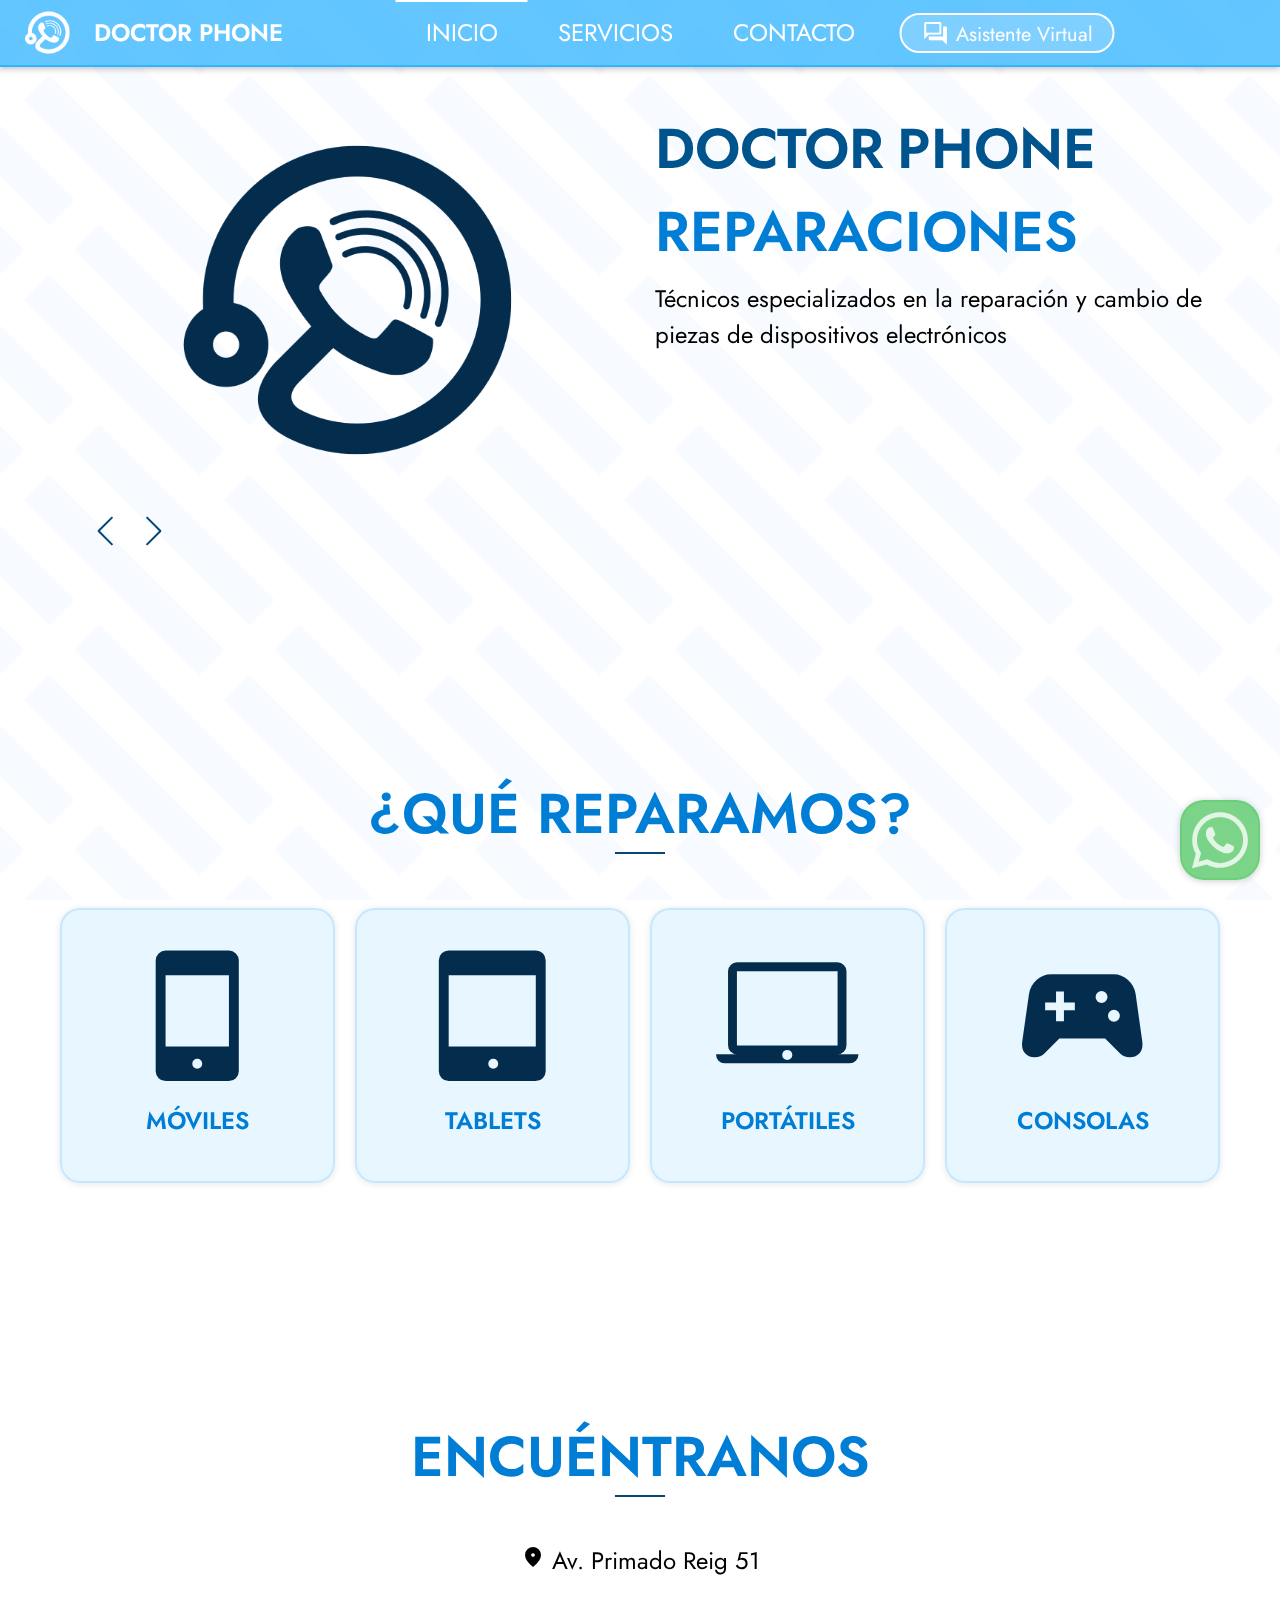
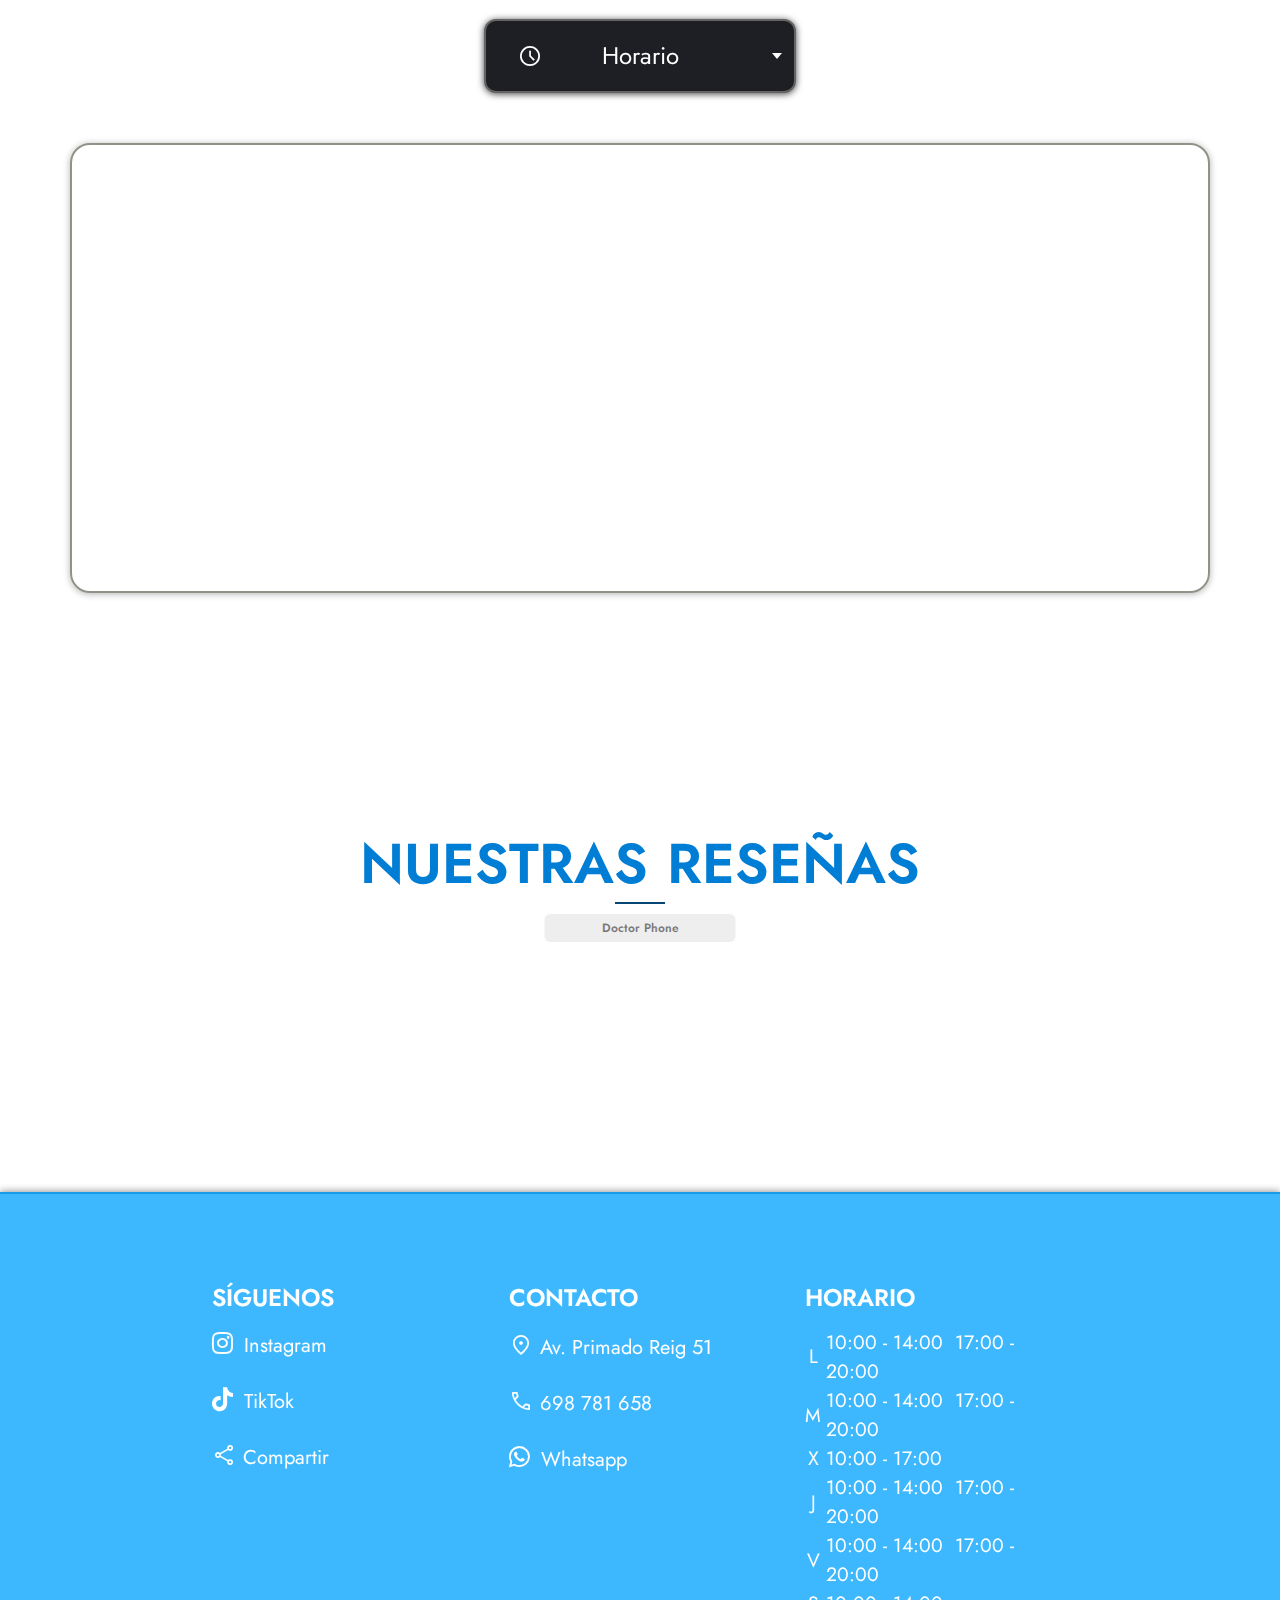
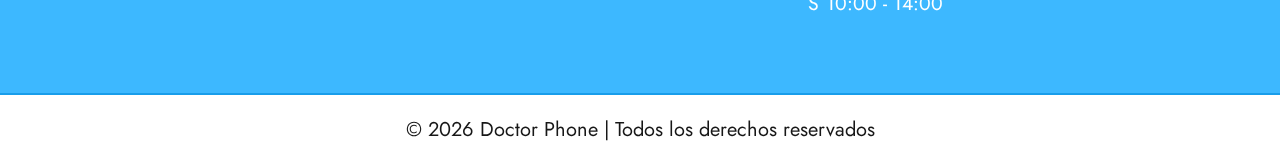
<file: index.html>
<!DOCTYPE html>
<html>
<!-- HEAD -->
<head>
  <!-- Basic -->
  <meta charset="utf-8" />
  <meta http-equiv="X-UA-Compatible" content="IE=edge" />
  <!-- Mobile Metas -->
  <meta name="viewport" content="width=device-width, initial-scale=1, shrink-to-fit=no" />
  <!-- Site Metas -->
  <link rel="canonical" href="https://doctorphonevlc.es/">
  <meta name="description" content="Técnicos especializados en la reparación y cambio de piezas de teléfonos móviles, tablets, portátiles y consolas." />
  <meta name="keywords" content="doctor phone, reparar móvil Valencia, reparación móvil Valencia, reparación móviles Valencia, reparaciones móviles Valencia, móvil Valencia reparar, tienda reparar móvil Valencia, tienda reparaciones móviles Valencia, local reparar móviles Valencia, local reparaciones móviles Valencia" />
  <meta name="robots" content="max-image-preview:large">
  <meta name="robots" content="index, follow">
  <meta name="googlebot" content="index, follow">
  <meta name="theme-color" content="#11a9ff">
  <meta name="language" content="es">
  <link rel="manifest" href="/manifest.webmanifest">
  <meta name="DC.title" content="Doctor Phone Reparaciones" />
  <meta name="geo.region" content="ES-VC" />
  <meta name="geo.placename" content="Valencia" />
  <meta name="geo.position" content="39.48929719954106;-0.3698912326700689" />
  <meta name="ICBM" content="39.48929719954106, -0.3698912326700689" />
  <meta name="twitter:card" content="summary_large_image">
  <meta name="twitter:title" content="Doctor Phone - Reparación de móviles y dispositivos electrónicos en Valencia">
  <meta name="twitter:description" content="Técnicos especializados en la reparación y cambio de piezas de teléfonos móviles, tablets, portátiles y consolas.">
  <meta name="twitter:image" content="https://doctorphonevlc.es/images/DPhoneLogo-Page.png">
  <meta property="og:image" content="https://doctorphonevlc.es/images/DPhoneLogo-Page.png">
  <meta property="og:title" content="Doctor Phone - Reparación de móviles y dispositivos electrónicos en Valencia">
  <meta property="og:description" content="Técnicos especializados en la reparación y cambio de piezas de teléfonos móviles, tablets, portátiles y consolas.">
  <meta property="og:url" content="https://doctorphonevlc.es/">
  <meta property="og:site_name" content="Doctor Phone">
  <meta property="og:type" content="website">
  <meta property="og:locale" content="es_ES">
  <!-- PAGE TITLE -->
  <title>Doctor Phone - Reparación de móviles y dispositivos electrónicos en Valencia</title>
  <!-- slider stylesheet -->
  <link rel="stylesheet" type="text/css"
    href="https://cdnjs.cloudflare.com/ajax/libs/OwlCarousel2/2.1.3/assets/owl.carousel.min.css" />
  <!-- bootstrap core css -->
  <link rel="stylesheet" type="text/css" href="css/bootstrap.css" />
  <!-- fonts style -->
  <link href="https://fonts.googleapis.com/css?family=Poppins:400,700|Roboto:400,700&display=swap" rel="stylesheet">
  <!-- Custom styles for this template -->
  <link href="css/style.css" rel="stylesheet" />
  <!-- responsive style -->
  <link href="css/responsive.css" rel="stylesheet" />
  <link rel="icon" href="images/DPhoneLogo-Page.png" type="image/png">
  <link rel="preconnect" href="https://fonts.googleapis.com">
  <link rel="preconnect" href="https://fonts.gstatic.com" crossorigin>
  <link href="https://fonts.googleapis.com/css2?family=Jost:ital,wght@0,100..900;1,100..900&display=swap"
    rel="stylesheet">
  <link rel="stylesheet"
    href="https://fonts.googleapis.com/css2?family=Material+Symbols+Outlined:opsz,wght,FILL,GRAD@20..48,100..700,0..1,-50..200" />
  <link rel="stylesheet" href="https://cdnjs.cloudflare.com/ajax/libs/font-awesome/6.5.2/css/all.min.css">
</head>
<!-- END HEAD -->
<body>
  <!-- whatsapp floating button -->
  <a href="https://api.whatsapp.com/send/?phone=34698781658&text&type=phone_number&app_absent=0" target="_blank"
    class="whatsapp-button">
    <i class="lock fa-brands fa-whatsapp"></i>
  </a>
  <!-- end whatsapp floating button -->
  <!-- header section -->
  <div class="hero_area">
    <header class="header_section" id="header">
      <div class="container-fluid">
        <nav class="navbar navbar-expand-lg custom_nav-container ">
          <a class="navbar-brand" href="/">
            <img src="images/DPhone64Logo.png" class="header-img-margin">
            <span>
              DOCTOR PHONE
            </span>
          </a>
          <button class="navbar-toggler ml-auto" type="button" data-toggle="collapse"
            data-target="#navbarSupportedContent" aria-controls="navbarSupportedContent" aria-expanded="false"
            aria-label="Toggle navigation" onclick="toggleCheckbox(); toggleIcon(); toggleCover()">
            <span class="navbar-toggler-icon">
              <input id="togglenav" class="menu-trigger hidden" type="checkbox">
              <label class="burger-wrapper" for="togglenav">
                <div class="hamburger"></div>
              </label>
            </span>
          </button>
          <div id="buttonCover" class="cover-Button"></div>
          <div class="collapse navbar-collapse" id="navbarSupportedContent">
            <div class="d-flex mx-auto flex-column flex-lg-row align-items-center">
              <ul class="navbar-nav">
                <li class="nav-item hover-menu active">
                  <a class="nav-link menu-link mini-logo" href="https://guillermo-mora.github.io/doctorphonevlc.github.io/"><span class="mini-w-no-fill material-symbols-outlined">home</span>INICIO<span class="sr-only">(current)</span></a>
                </li>
                <li class="nav-item hover-menu">
                  <a class="nav-link menu-link mini-logo" href="Servicios/"><span class="mini-w-no-fill material-symbols-outlined">manage_accounts</span>SERVICIOS</a>
                </li>
                <li class="nav-item hover-menu">
                  <a class="nav-link menu-link mini-logo" href="Contacto/"><span class="mini-w-no-fill material-symbols-outlined">call</span>CONTACTO</a>
                </li>
                <li class="nav-item hover-menu hidden-ai-small">
                  <a class="nav-link menu-link" href="Asistente-Virtual/">
                  <div class="header-search-small">
                    <span class="mini-w-no-fill material-symbols-outlined" style="text-align: left;">forum</span>
                    <span class="aibutton-text"> Asistente Virtual</span>
                  </div>
                  </a>
                </li>
              </ul>
              <ul class="navbar-nav hidden-res width-adjust" style="margin-left: 367px;">
                <a href="Asistente-Virtual/">
                  <li class="header-search">
                  <span class="search-header material-symbols-outlined">forum</span>
                  <span class="aibutton-text"> Asistente Virtual</span>
                </li>
                </a> 
            </ul>
            </div>
          </div>
        </nav>
      </div>
    </header>
  </div>
  <!-- end header section -->
  <!-- slider section -->
  <section class=" slider_section position-relative">
    <div id="carouselExampleControls" class="carousel slide" data-ride="carousel">
      <div class="carousel-inner">
        <div class="carousel-item active">
          <div class="slider_item-box layout_padding2">
            <div class="container">
              <div class="row">
                <div class="col-md-6">
                  <div class="img-box">
                    <div>
                      <img src="images/DPhoneLogo-Slider.png"/>
                    </div>
                  </div>
                </div>
                <div class="col-md-6 bottom-space">
                  <div class="detail-box">
                    <div>
                      <h1>
                        <p>
                          <titulo class="doctor">DOCTOR<titulo/><titulo class="titulo1">PHONE</titulo>
                        </p>
                        <span>
                          <p class="phone1">REPARACIONES</p>
                        </span>
                      </h1>
                      <p>
                        Técnicos especializados en la reparación y 
                        cambio de piezas de dispositivos electrónicos
                      </p>
                    </div>
                  </div>
                </div>
              </div>
            </div>
          </div>
        </div>
        <div class="carousel-item ">
          <div class="slider_item-box layout_padding2">
            <div class="container">
              <div class="row">
                <div class="col-md-6">
                  <div class="img-box">
                    <div>
                      <img src="images/fastclock.png"/>
                    </div>
                  </div>
                </div>
                <div class="col-md-6 bottom-space">
                  <div class="detail-box">
                    <div>
                      <h1>
                        <p class="doctor">REPARACIÓN</p>
                        <span>
                          <p class="phone1">EXPRÉS</p>
                        </span>
                      </h1>
                      <p>
                        Deja tu dispositivo dañado y llévatelo reparado el mismo día
                      </p>
                    </div>
                  </div>
                </div>
              </div>
            </div>
          </div>
        </div>
        <div class="carousel-item ">
          <div class="slider_item-box layout_padding2">
            <div class="container">
              <div class="row">
                <div class="col-md-6">
                  <div class="img-box">
                    <div>
                      <img src="images/oinc.png"/>
                    </div>
                  </div>
                </div>
                <div class="col-md-6 bottom-space">
                  <div class="detail-box">
                    <div>
                      <h1>
                        <p class="doctor">VALORACIÓN</p>
                        <span>
                          <p class="phone1">PRESUPUESTO</p>
                        </span>
                      </h1>
                      <p>
                        Trae tu dispositivo y nosotros te aconsejaremos gratis
                      </p>
                    </div>
                  </div>
                </div>
              </div>
            </div>
          </div>
        </div>
        <div class="carousel-item ">
          <div class="slider_item-box layout_padding2">
            <div class="container">
              <div class="row">
                <div class="col-md-6">
                  <div class="img-box">
                    <div>
                      <img src="images/guarantee.png"/>
                    </div>
                  </div>
                </div>
                <div class="col-md-6 bottom-space">
                  <div class="detail-box">
                    <div>
                      <h1>
                        <p class="doctor">GARANTÍA</p>
                        <span>
                          <p class="phone1">ASEGURADA</p>
                        </span>
                      </h1>
                      <p>
                        Cubrimos todas tus necesidades técnicas con total seguridad y garantía
                      </p>
                    </div>
                  </div>
                </div>
              </div>
            </div>
          </div>
        </div>
      </div>
    </div>
    <div class="container">
      <div class="slider_nav-box">
        <div class="custom_carousel-control">
          <a class="carousel-control-prev arrow-left margin-arrow" href="#carouselExampleControls" role="button"
            data-slide="prev" onclick="handleArrowClick()">
            <div class="arrow-left">
              <div class="arrow-top-left"></div>
              <div class="arrow-bottom-left"></div>
            </div>
          </a>
          <a class="carousel-control-next arrow-right" href="#carouselExampleControls" role="button" data-slide="next"
            onclick="handleArrowClick()">
            <span>
              <div class="arrow-right">
                <div class="arrow-top-right"></div>
                <div class="arrow-bottom-right"></div>
              </div>
            </span>
          </a>
        </div>
      </div>
      <div class="blocker"></div>
    </div>
  </section>
  <!-- end slider section -->
  <!-- we repair section -->
  <section class="work_section layout_padding background-color-none pad-bot pad-top2">
    <div class="container">
        <div class="custom_heading-container">
            <h3>¿Qué reparamos?</h3>
        </div>
    </div>
    <div class="work_container pad-top3">
        <a class="box b-1" href="Servicios/#b">
            <div class="img-box">
                <div class="fill material-symbols-outlined">phone_iphone</div>
            </div>
            <div class="name">
                <h6 class="h6-title">MÓVILES</h6>
            </div>
          </a>
        <a class="box b-2" href="Servicios/#b">
            <div class="img-box">
                <div class="fill material-symbols-outlined">tablet_mac</div>
            </div>
            <div class="name">
                <h6 class="h6-title">TABLETS</h6>
            </div>
          </a>
        <a class="box b-3" href="Servicios/#b">
            <div class="img-box">
                <div class="no-fill material-symbols-outlined">laptop_mac</div>
            </div>
            <div class="name">
                <h6 class="h6-title">PORTÁTILES</h6>
            </div>
          </a>
        <a class="box b-4" href="Servicios/#b">
            <div class="img-box">
                <div class="fill material-symbols-outlined">sports_esports</div>
            </div>
            <div class="name">
                <h6 class="h6-title">CONSOLAS</h6>
            </div>
          </a>
    </div>
</section>
  <!-- end we repair section -->
  <!-- location section -->
  <section class="work_section layout_padding pad-top pad-bot2">
    <div class="container">
      <div class="custom_heading-container">
        <h3>
          ENCUÉNTRANOS
        </h3>
      </div>
      <p class="layout_padding2-top center-text">
        <a href="https://maps.app.goo.gl/qUifKeShkVtH7FQs5" target="_blank">
          <span class="location_maps">
            <span class="mini-b material-symbols-outlined">location_on</span>
            <span>Av. Primado Reig 51</span>
          </span>
        </a>
      </p>
      <div class="dropdown" id="textoHorario">
        <input type="checkbox" id="dropdown" />
        <label for="dropdown" class="dropdown-btn">
          <span class="mini-b-no-fill material-symbols-outlined">schedule</span>
          <div class="centered">
            <span>Horario</span>
          </div>
          <span class="arrow"></span>
        </label>
        <ul class="dropdown-content table-style" role="menu">
          <li>
            <table class="center-table-time">
              <tr>
                <td class="day-cell">L</td>
                <td>10:00 - 14:00 ‎ 17:00 - 20:00</td>
              </tr>
              <tr>
                <td class="day-cell">M</td>
                <td>10:00 - 14:00 ‎ 17:00 - 20:00</td>
              </tr>
              <tr>
                <td class="day-cell">X</td>
                <td>10:00 - 17:00</td>
              </tr>
              <tr>
                <td class="day-cell">J</td>
                <td>10:00 - 14:00 ‎ 17:00 - 20:00</td>
              </tr>
              <tr>
                <td class="day-cell">V</td>
                <td>10:00 - 14:00 ‎ 17:00 - 20:00</td>
              </tr>
              <tr>
                <td class="day-cell">S</td>
                <td>10:00 - 14:00</td>
              </tr>
            </table>
          </li>
        </ul>
      </div>
      <div class="img-box layout_padding2 map-spacing">
        <iframe width="100%" height="450" class="maps-box" loading="lazy" allowfullscreen
          referrerpolicy="no-referrer-when-downgrade"
          src="https://www.google.com/maps/embed/v1/place?key=AIzaSyC-FkKa_XAzjv4oGrQcYSLo9vqsLF29V9s&q=Doctor+Phone:+Reparacion+express+de+telefonos+moviles+Avenida+Primado+Reig+51,Valencia+Spain">
      </div>
      </iframe>
  </section>
  <!-- end location section -->
  <!-- reviews section -->
  <section class="client_section layout_padding-bottom pad-top4">
    <div class="container">
      <div class="custom_heading-container">
        <h3>
          NUESTRAS<span class="spacing2"></span>RESEÑAS
        </h3>
      </div>
      <div class="layout_padding2-top">
        <div class="detail-box">
          <script src="https://static.elfsight.com/platform/platform.js" data-use-service-core defer></script>
          <div id="elfsight-container" data-elfsight-app-lazy></div>
          <div class="doc-button">
            <a href="https://maps.app.goo.gl/3iZ6GpqAkvQFQ97K6" target="_blank">
              Doctor Phone
            </a>
          </div>
  </section>
  <!-- end reviews section -->
  <!-- footer section -->
  <section class="info_section layout_padding">
    <div class="container">
      <div class="row-footer">
        <div class="less-margin col-md-3 foo-lef-mar">
          <div class="info-nav">
            <div class="info-logo">
              <h2 class="footerdcphone">
                SÍGUENOS
              </h2>
              <div class="call">
                <a href="https://www.instagram.com/doctorphonevlc/" target="_blank">
                  <span class="footer_animation">
                    <i class="fa-brands fa-instagram"></i>
                    <span class="small-text" style="margin-left: 4px;">Instagram</span>
                  </span>
                </a>
              </div>
              <div class="call" style="margin-top: 20px;">
                <a href="https://www.tiktok.com/@doctorphonevlc" target="_blank">
                  <span class="footer_animation">
                    <i class="fa-brands fa-tiktok"></i>
                    <span class="small-text" style="margin-left: 4px;">TikTok</span>
                  </span>
                </a>
              </div>
              <div class="call foo-mar-bot" style="margin-top: 20px;">
                <a href="#" onclick="sharePage(event)">
                  <span class="footer_animation">
                    <span class="mini-w-no-fill-mail material-symbols-outlined">share</span>
                    <span class="small-text">Compartir</span>
                  </span>
                </a>
              </div>
            </div>
          </div>
        </div>
        <div class="col-md-3">
          <div class="info-contact">
            <h4>
              Contacto
            </h4>
            <div class="location">
              <a href="https://maps.app.goo.gl/qUifKeShkVtH7FQs5" target="_blank">
                <span class="footer_animation">
                  <span class="mini-w-no-fill material-symbols-outlined">location_on</span>
                  <span class="small-text">Av. Primado <br class="left-space"><span class="left-space">Reig
                      51</span></span>
                </span>
              </a>
            </div>
            <div class="call">
              <a href="tel:+34698781658">
                <span class="footer_animation">
                  <span class="mini-w-no-fill material-symbols-outlined">call</span>
                  <span class="small-text">698 781 658</span>
                </span>
              </a>
            </div>
            <div class="call">
              <a href="https://api.whatsapp.com/send/?phone=34698781658&text&type=phone_number&app_absent=0"
                target="_blank">
                <span class="footer_animation">
                  <i class="fa-brands fa-whatsapp"></i>
                  <span class="small-text" style="margin-left: 4px;">Whatsapp</span>
                </span>
              </a>
            </div>
          </div>
        </div>
        <div class="col-md-3 foo-rig-mar">
          <div class="discover">
            <h4>
              Horario
            </h4>
            <div class="table-style">
              <table class="center-table-time-footer">
                <tr>
                  <td class="day-cell">L</td>
                  <td>10:00 - 14:00 ‎ <br><span class="line-sep">17:00 - 20:00</span></td>
                </tr>
                <tr>
                  <td class="day-cell">M</td>
                  <td>10:00 - 14:00 ‎ <br><span class="line-sep">17:00 - 20:00</span></td>
                </tr>
                <tr>
                  <td class="day-cell">X</td>
                  <td><span class="line-sep">10:00 - 17:00</span></td>
                </tr>
                <tr>
                  <td class="day-cell">J</td>
                  <td>10:00 - 14:00 ‎ <br><span class="line-sep">17:00 - 20:00</span></td>
                </tr>
                <tr>
                  <td class="day-cell">V</td>
                  <td><span class="line-sep">10:00 - 14:00 ‎ <br>17:00 - 20:00</span></td>
                </tr>
                <tr>
                  <td class="day-cell">S</td>
                  <td>10:00 - 14:00</td>
                </tr>
              </table>
            </div>
          </div>
        </div>
      </div>
    </div>
    </div>
  </section>
  <!-- end footer section -->
  <!-- Copyright section -->
  <section class="container-fluid footer_section">
    <p id="copyright" class="font-footer">
      © <span id="currentYear"></span> Doctor Phone | Todos los derechos reservados
    </p>
  </section>
  <!-- end Copyright section -->
  <!-- js section -->
  <script type="text/javascript" src="js/jquery-3.4.1.min.js"></script>
  <script type="text/javascript" src="js/header.js" async></script>
  <script type="text/javascript" src="js/bootstrap.js"></script>
  <script>
    // Función para obtener la fecha de inicio (31 de mayo de 2024)
    function getStartDate() {
        // Crear la fecha fija para el 31 de mayo de 2024
        return new Date('2024-05-31');
    }
    // Función para obtener la clase correspondiente
    function getElfSightClass() {
        // Array de clases disponibles
        var elfSightClasses = [
            "elfsight-app-19f503d6-1735-4f0a-b415-8bc0917d2b5b",
            "elfsight-app-7221fa7e-3e3c-4f55-b6d1-2e4174d623f5",
            "elfsight-app-41a9ddf9-3f73-4081-91df-486de8a10212",
            "elfsight-app-bc2b3885-2931-4ead-be8e-b412a83a8c19"
        ];
        // Obtener la fecha de inicio
        var startDate = getStartDate();
        // Obtener la fecha actual
        var currentDate = new Date();
        // Calcular los días transcurridos desde la fecha de inicio
        var elapsedTime = Math.floor((currentDate - startDate) / (1000 * 60 * 60 * 24));
        // Calcular el índice de clase basado en los días transcurridos
        var index = Math.floor(elapsedTime / 7) % elfSightClasses.length;
        // Retornar la clase correspondiente
        return elfSightClasses[index];
    }
    // Función para actualizar el contenido del elemento ElfSight
    function updateElfSightContent() {
        // Obtener el elemento ElfSight
        var elfSightElement = document.getElementById('elfsight-container');
        // Obtener la clase correspondiente
        var elfSightClass = getElfSightClass();
        // Actualizar la clase del elemento ElfSight
        elfSightElement.className = elfSightClass;
    }
    // Llamar a la función para actualizar el contenido al cargar la página
    updateElfSightContent();
  </script>
  <!-- end js section -->
</body>

</html>
</file>
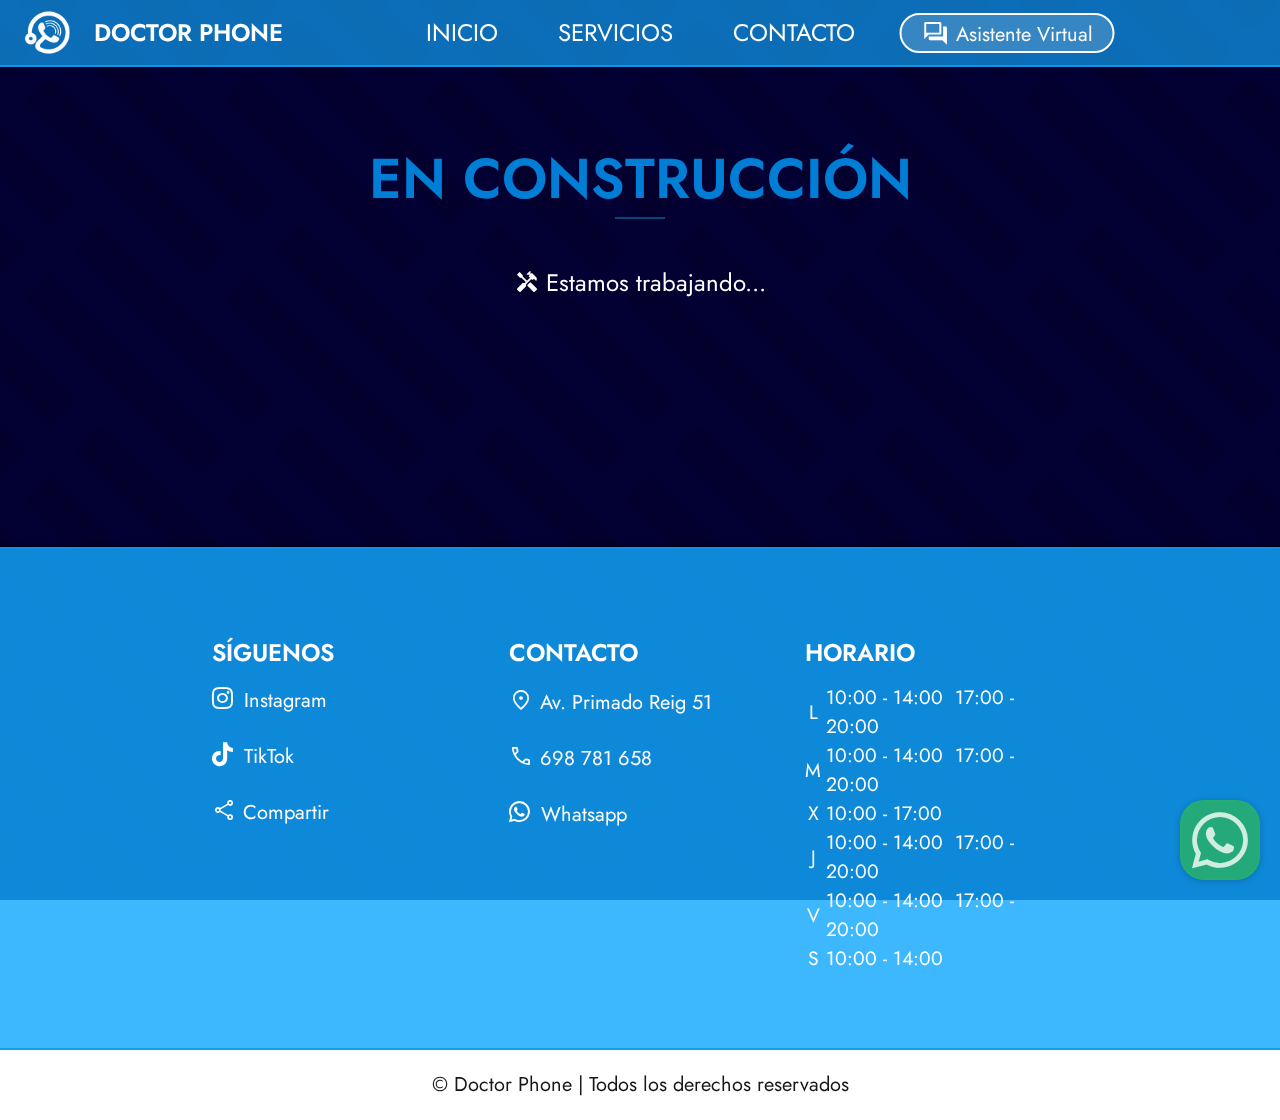
<file: Asistente-Virtual/index.html>
<!DOCTYPE html>
<html>
<!-- HEAD -->
<head>
  <!-- Basic -->
  <meta charset="utf-8" />
  <meta http-equiv="X-UA-Compatible" content="IE=edge" />
  <!-- Mobile Metas -->
  <meta name="viewport" content="width=device-width, initial-scale=1, shrink-to-fit=no" />
  <!-- Site Metas -->
  <link rel="canonical" href="https://doctorphonevlc.es/Asistente-Virtual/">
  <meta name="description" content="Chatea con nuestro asistente virtual para resolver todas tus dudas" />
  <meta name="keywords" content="doctor phone, reparar móvil Valencia, reparación móvil Valencia, reparación móviles Valencia, reparaciones móviles Valencia, móvil Valencia reparar, tienda reparar móvil Valencia, tienda reparaciones móviles Valencia, local reparar móviles Valencia, local reparaciones móviles Valencia" />
  <meta name="robots" content="max-image-preview:large">
  <meta name="robots" content="index, follow">
  <meta name="googlebot" content="index, follow">
  <meta name="theme-color" content="#11a9ff">
  <meta name="language" content="es">
  <link rel="manifest" href="../manifest.webmanifest">
  <meta name="DC.title" content="Doctor Phone Reparaciones" />
  <meta name="geo.region" content="ES-VC" />
  <meta name="geo.placename" content="Valencia" />
  <meta name="geo.position" content="39.48929719954106;-0.3698912326700689" />
  <meta name="ICBM" content="39.48929719954106, -0.3698912326700689" />
  <meta name="twitter:card" content="summary_large_image">
  <meta name="twitter:title" content="Doctor Phone - Reparación de móviles y dispositivos electrónicos en Valencia">
  <meta name="twitter:description" content="Técnicos especializados en la reparación y cambio de piezas de teléfonos móviles, tablets, portátiles y consolas.">
  <meta name="twitter:image" content="https://doctorphonevlc.es/images/DPhoneLogo-Page.png">
  <meta property="og:image" content="https://doctorphonevlc.es/images/DPhoneLogo-Page.png">
  <meta property="og:title" content="Doctor Phone - Reparación de móviles y dispositivos electrónicos en Valencia">
  <meta property="og:description" content="Técnicos especializados en la reparación y cambio de piezas de teléfonos móviles, tablets, portátiles y consolas.">
  <meta property="og:url" content="https://doctorphonevlc.es/">
  <meta property="og:site_name" content="Doctor Phone">
  <meta property="og:type" content="website">
  <meta property="og:locale" content="es_ES">
  <!-- PAGE TITLE -->
  <title>Doctor Phone Asistente Virtual - Resuelve tus dudas</title>
  <!-- slider stylesheet -->
  <link rel="stylesheet" type="text/css"
    href="https://cdnjs.cloudflare.com/ajax/libs/OwlCarousel2/2.1.3/assets/owl.carousel.min.css" />
  <!-- bootstrap core css -->
  <link rel="stylesheet" type="text/css" href="../css/bootstrap.css" />
  <!-- fonts style -->
  <link href="https://fonts.googleapis.com/css?family=Poppins:400,700|Roboto:400,700&display=swap" rel="stylesheet">
  <!-- Custom styles for this template -->
  <link href="../css/style.css" rel="stylesheet" />
  <!-- responsive style -->
  <link href="../css/responsive.css" rel="stylesheet" />
  <link rel="icon" href="../images/DPhoneLogo-Page.png" type="image/png">
  <link rel="preconnect" href="https://fonts.googleapis.com">
  <link rel="preconnect" href="https://fonts.gstatic.com" crossorigin>
  <link href="https://fonts.googleapis.com/css2?family=Jost:ital,wght@0,100..900;1,100..900&display=swap"
    rel="stylesheet">
  <link rel="stylesheet"
    href="https://fonts.googleapis.com/css2?family=Material+Symbols+Outlined:opsz,wght,FILL,GRAD@20..48,100..700,0..1,-50..200" />
    <link rel="stylesheet" href="https://cdnjs.cloudflare.com/ajax/libs/font-awesome/6.5.2/css/all.min.css">
</head>
<!-- END HEAD -->
<body class="black-bg-body">
  <!-- whatsapp floating button -->
  <a href="https://api.whatsapp.com/send/?phone=34698781658&text&type=phone_number&app_absent=0" target="_blank"
    class="whatsapp-button">
    <i class="lock fa-brands fa-whatsapp"></i>
  </a>
  <!-- end whatsapp floating button -->
  <!-- header section -->
  <div class="hero_area">
    <header class="header_section" id="header">
      <div class="container-fluid">
        <nav class="navbar navbar-expand-lg custom_nav-container ">
          <a class="navbar-brand" href="../">
            <img src="../images/DPhone64Logo.png" class="header-img-margin">
            <span>
              DOCTOR PHONE
            </span>
          </a>
          <button class="navbar-toggler ml-auto" type="button" data-toggle="collapse"
            data-target="#navbarSupportedContent" aria-controls="navbarSupportedContent" aria-expanded="false"
            aria-label="Toggle navigation" onclick="toggleCheckbox(); toggleIcon(); toggleCover()">
            <span class="navbar-toggler-icon">
              <input id="togglenav" class="menu-trigger hidden" type="checkbox">
              <label class="burger-wrapper" for="togglenav">
                <div class="hamburger"></div>
              </label>
            </span>
          </button>
          <div id="buttonCover" class="cover-Button"></div>
          <div class="collapse navbar-collapse" id="navbarSupportedContent">
            <div class="d-flex mx-auto flex-column flex-lg-row align-items-center">
              <ul class="navbar-nav">
                <li class="nav-item hover-menu">
                  <a class="nav-link menu-link mini-logo" href="../"><span class="mini-w-no-fill material-symbols-outlined">home</span>INICIO<span class="sr-only">(current)</span></a>
                </li>
                <li class="nav-item hover-menu">
                  <a class="nav-link menu-link mini-logo" href="../Servicios/"><span class="mini-w-no-fill material-symbols-outlined">manage_accounts</span>SERVICIOS</a>
                </li>
                <li class="nav-item hover-menu">
                  <a class="nav-link menu-link mini-logo" href="../Contacto/"><span class="mini-w-no-fill material-symbols-outlined">call</span>CONTACTO</a>
                </li>
                <li class=" nav-item2 nav-item hover-menu hidden-ai-small active">
                  <a class="nav-link menu-link" href="../Asistente-Virtual/">
                  <div class="header-search-small">
                    <span class="mini-w-no-fill material-symbols-outlined" style="text-align: left;">forum</span>
                    <span class="aibutton-text"> Asistente Virtual</span>
                  </div>
                  </a>
                </li>
              </ul>
              <ul class="navbar-nav hidden-res width-adjust" style="margin-left: 367px;">
                <a href="../Asistente-Virtual/">
                  <li class="header-search">
                  <span class="search-header material-symbols-outlined">forum</span>
                  <span class="aibutton-text"> Asistente Virtual</span>
                </li>
                </a> 
            </ul>
            </div>
          </div>
        </nav>
      </div>
    </header>
  </div>
  <!-- end header section -->
  <!-- chat section -->
  <section class="work_section layout_padding pad-bot12 pad-bot-complete2">
    <div class="container">
      <div class="custom_heading-container">
        <h3>
          EN CONSTRUCCIÓN
        </h3>
      </div>
      <p class="layout_padding2-top center-text">
          <span class="error-text">
            <span class="mini-b-bottom material-symbols-outlined" style="color: white;">handyman</span>
            <span style="color: white;">Estamos trabajando...</span>
          </span>
      </p>
  </section>
  <!-- end chat section -->
  <!-- footer section -->
  <section class="info_section layout_padding">
    <div class="container">
      <div class="row-footer">
        <div class="less-margin col-md-3 foo-lef-mar">
          <div class="info-nav">
            <div class="info-logo">
              <h2 class="footerdcphone">
                SÍGUENOS
              </h2>
              <div class="call">
                <a href="https://www.instagram.com/doctorphonevlc/" target="_blank">
                  <span class="footer_animation">
                    <i class="fa-brands fa-instagram"></i>
                    <span class="small-text" style="margin-left: 4px;">Instagram</span>
                  </span>
                </a>
              </div>
              <div class="call" style="margin-top: 20px;">
                <a href="https://www.tiktok.com/@doctorphonevlc" target="_blank">
                  <span class="footer_animation">
                    <i class="fa-brands fa-tiktok"></i>
                    <span class="small-text" style="margin-left: 4px;">TikTok</span>
                  </span>
                </a>
              </div>
              <div class="call foo-mar-bot" style="margin-top: 20px;">
                <a href="#" onclick="sharePage(event)">
                  <span class="footer_animation">
                    <span class="mini-w-no-fill-mail material-symbols-outlined">share</span>
                    <span class="small-text">Compartir</span>
                  </span>
                </a>
              </div>
            </div>
          </div>
        </div>
        <div class="col-md-3">
          <div class="info-contact">
            <h4>
              Contacto
            </h4>
            <div class="location">
              <a href="https://maps.app.goo.gl/qUifKeShkVtH7FQs5" target="_blank">
                <span class="footer_animation">
                  <span class="mini-w-no-fill material-symbols-outlined">location_on</span>
                  <span class="small-text">Av. Primado <br class="left-space"><span class="left-space">Reig
                      51</span></span>
                </span>
              </a>
            </div>
            <div class="call">
              <a href="tel:+34698781658">
                <span class="footer_animation">
                  <span class="mini-w-no-fill material-symbols-outlined">call</span>
                  <span class="small-text">698 781 658</span>
                </span>
              </a>
            </div>
            <div class="call">
              <a href="https://api.whatsapp.com/send/?phone=34698781658&text&type=phone_number&app_absent=0"
                target="_blank">
                <span class="footer_animation">
                  <i class="fa-brands fa-whatsapp"></i>
                  <span class="small-text" style="margin-left: 4px;">Whatsapp</span>
                </span>
              </a>
            </div>
          </div>
        </div>
        <div class="col-md-3 foo-rig-mar">
          <div class="discover">
            <h4>
              Horario
            </h4>
            <div class="table-style">
              <table class="center-table-time-footer">
                <tr>
                  <td class="day-cell">L</td>
                  <td>10:00 - 14:00 ‎ <br><span class="line-sep">17:00 - 20:00</span></td>
                </tr>
                <tr>
                  <td class="day-cell">M</td>
                  <td>10:00 - 14:00 ‎ <br><span class="line-sep">17:00 - 20:00</span></td>
                </tr>
                <tr>
                  <td class="day-cell">X</td>
                  <td><span class="line-sep">10:00 - 17:00</span></td>
                </tr>
                <tr>
                  <td class="day-cell">J</td>
                  <td>10:00 - 14:00 ‎ <br><span class="line-sep">17:00 - 20:00</span></td>
                </tr>
                <tr>
                  <td class="day-cell">V</td>
                  <td><span class="line-sep">10:00 - 14:00 ‎ <br>17:00 - 20:00</span></td>
                </tr>
                <tr>
                  <td class="day-cell">S</td>
                  <td>10:00 - 14:00</td>
                </tr>
              </table>
            </div>
          </div>
        </div>
      </div>
    </div>
    </div>
  </section>
  <!-- end footer section -->
  <!-- Copyright section -->
  <section class="container-fluid footer_section">
    <p id="copyright" class="font-footer">
      © <span id="currentYear"></span> Doctor Phone | Todos los derechos reservados
    </p>
  </section>
  <!-- end Copyright section -->
  <!-- js section -->
  <script type="text/javascript" src="../js/jquery-3.4.1.min.js"></script>
  <script type="text/javascript" src="../js/header.js" async></script>
  <script type="text/javascript" src="../js/bootstrap.js"></script>
  <!-- end js section -->
</body>
</html>
</file>
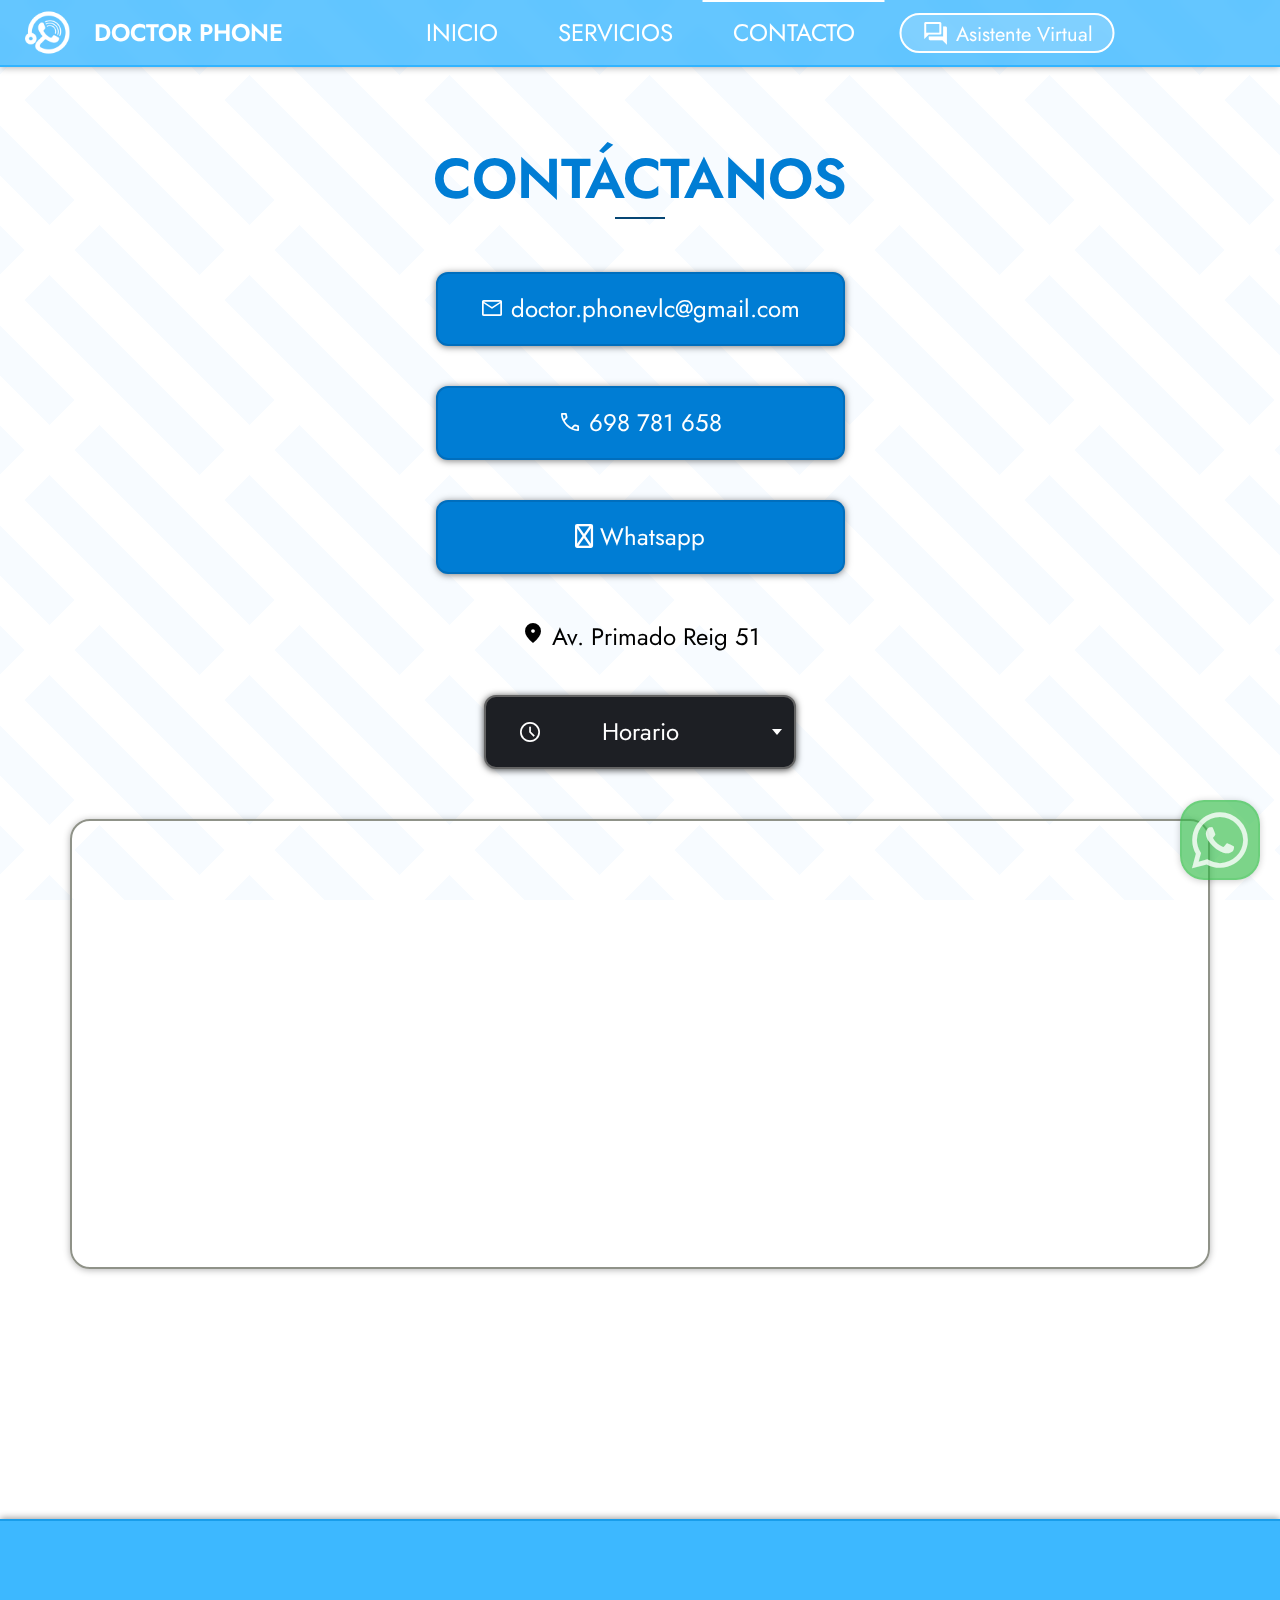
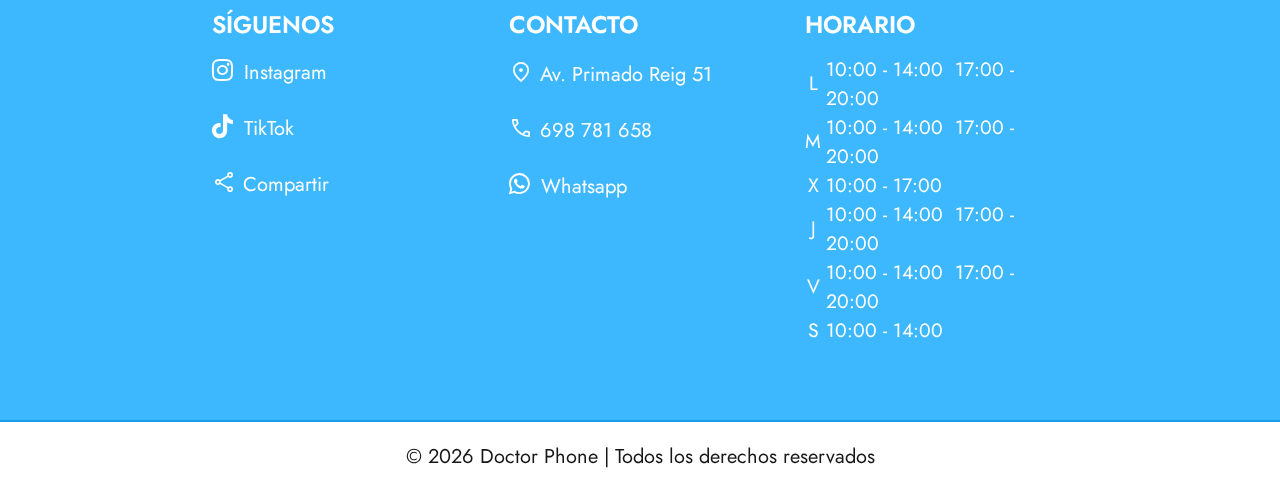
<file: Contacto/index.html>
<!DOCTYPE html>
<html>
<!-- HEAD -->
<head>
  <!-- Basic -->
  <meta charset="utf-8" />
  <meta http-equiv="X-UA-Compatible" content="IE=edge" />
  <!-- Mobile Metas -->
  <meta name="viewport" content="width=device-width, initial-scale=1, shrink-to-fit=no" />
  <!-- Site Metas -->
  <link rel="canonical" href="https://doctorphonevlc.es/Contacto/">
  <meta name="description" content="Contáctanos para saber el precio de tu reparación y conocer nuestros servicios y prodcutos" />
  <meta name="keywords" content="doctor phone, reparar móvil Valencia, reparación móvil Valencia, reparación móviles Valencia, reparaciones móviles Valencia, móvil Valencia reparar, tienda reparar móvil Valencia, tienda reparaciones móviles Valencia, local reparar móviles Valencia, local reparaciones móviles Valencia" />
  <meta name="robots" content="max-image-preview:large">
  <meta name="robots" content="index, follow">
  <meta name="googlebot" content="index, follow">
  <meta name="theme-color" content="#11a9ff">
  <meta name="language" content="es">
  <link rel="manifest" href="../manifest.webmanifest">
  <meta name="DC.title" content="Doctor Phone Reparaciones" />
  <meta name="geo.region" content="ES-VC" />
  <meta name="geo.placename" content="Valencia" />
  <meta name="geo.position" content="39.48929719954106;-0.3698912326700689" />
  <meta name="ICBM" content="39.48929719954106, -0.3698912326700689" />
  <meta name="twitter:card" content="summary_large_image">
  <meta name="twitter:title" content="Doctor Phone - Reparación de móviles y dispositivos electrónicos en Valencia">
  <meta name="twitter:description" content="Técnicos especializados en la reparación y cambio de piezas de teléfonos móviles, tablets, portátiles y consolas.">
  <meta name="twitter:image" content="https://doctorphonevlc.es/images/DPhoneLogo-Page.png">
  <meta property="og:image" content="https://doctorphonevlc.es/images/DPhoneLogo-Page.png">
  <meta property="og:title" content="Doctor Phone - Reparación de móviles y dispositivos electrónicos en Valencia">
  <meta property="og:description" content="Técnicos especializados en la reparación y cambio de piezas de teléfonos móviles, tablets, portátiles y consolas.">
  <meta property="og:url" content="https://doctorphonevlc.es/">
  <meta property="og:site_name" content="Doctor Phone">
  <meta property="og:type" content="website">
  <meta property="og:locale" content="es_ES">
  <!-- PAGE TITLE -->
  <title>Doctor Phone Contacto - Contáctanos para conocer precios y resolver tus dudas</title>
  <!-- slider stylesheet -->
  <link rel="stylesheet" type="text/css"
    href="https://cdnjs.cloudflare.com/ajax/libs/OwlCarousel2/2.1.3/assets/owl.carousel.min.css" />
  <!-- bootstrap core css -->
  <link rel="stylesheet" type="text/css" href="../css/bootstrap.css" />
  <!-- fonts style -->
  <link href="https://fonts.googleapis.com/css?family=Poppins:400,700|Roboto:400,700&display=swap" rel="stylesheet">
  <!-- Custom styles for this template -->
  <link href="../css/style.css" rel="stylesheet" />
  <!-- responsive style -->
  <link href="../css/responsive.css" rel="stylesheet" />
  <link rel="icon" href="../images/DPhoneLogo-Page.png" type="image/png">
  <link rel="preconnect" href="https://fonts.googleapis.com">
  <link rel="preconnect" href="https://fonts.gstatic.com" crossorigin>
  <link href="https://fonts.googleapis.com/css2?family=Jost:ital,wght@0,100..900;1,100..900&display=swap"
    rel="stylesheet">
  <link rel="stylesheet"
    href="https://fonts.googleapis.com/css2?family=Material+Symbols+Outlined:opsz,wght,FILL,GRAD@20..48,100..700,0..1,-50..200" />
    <link rel="stylesheet" href="https://cdnjs.cloudflare.com/ajax/libs/font-awesome/6.5.2/css/all.min.css">
</head>
<!-- END HEAD -->
<body>
  <!-- whatsapp floating button -->
  <a href="https://api.whatsapp.com/send/?phone=34698781658&text&type=phone_number&app_absent=0" target="_blank"
    class="whatsapp-button">
    <i class="lock fa-brands fa-whatsapp"></i>
  </a>
  <!-- end whatsapp floating button -->
  <!-- header section -->
  <div class="hero_area">
    <header class="header_section" id="header">
      <div class="container-fluid">
        <nav class="navbar navbar-expand-lg custom_nav-container ">
          <a class="navbar-brand" href="../">
            <img src="../images/DPhone64Logo.png" class="header-img-margin">
            <span>
              DOCTOR PHONE
            </span>
          </a>
          <button class="navbar-toggler ml-auto" type="button" data-toggle="collapse"
            data-target="#navbarSupportedContent" aria-controls="navbarSupportedContent" aria-expanded="false"
            aria-label="Toggle navigation" onclick="toggleCheckbox(); toggleIcon(); toggleCover()">
            <span class="navbar-toggler-icon">
              <input id="togglenav" class="menu-trigger hidden" type="checkbox">
              <label class="burger-wrapper" for="togglenav">
                <div class="hamburger"></div>
              </label>
            </span>
          </button>
          <div id="buttonCover" class="cover-Button"></div>
          <div class="collapse navbar-collapse" id="navbarSupportedContent">
            <div class="d-flex mx-auto flex-column flex-lg-row align-items-center">
              <ul class="navbar-nav">
                <li class="nav-item hover-menu">
                  <a class="nav-link menu-link mini-logo" href="../"><span class="mini-w-no-fill material-symbols-outlined">home</span>INICIO<span class="sr-only">(current)</span></a>
                </li>
                <li class="nav-item hover-menu">
                  <a class="nav-link menu-link mini-logo" href="../Servicios/"><span class="mini-w-no-fill material-symbols-outlined">manage_accounts</span>SERVICIOS</a>
                </li>
                <li class="nav-item hover-menu active">
                  <a class="nav-link menu-link mini-logo" href="../Contacto/"><span class="mini-w-no-fill material-symbols-outlined">call</span>CONTACTO</a>
                </li>
                <li class="nav-item hover-menu hidden-ai-small">
                  <a class="nav-link menu-link" href="../Asistente-Virtual/">
                  <div class="header-search-small">
                    <span class="mini-w-no-fill material-symbols-outlined" style="text-align: left;">forum</span>
                    <span class="aibutton-text"> Asistente Virtual</span>
                  </div>
                  </a>
                </li>
              </ul>
              <ul class="navbar-nav hidden-res width-adjust" style="margin-left: 367px;">
                <a href="../Asistente-Virtual/">
                  <li class="header-search">
                  <span class="search-header material-symbols-outlined">forum</span>
                  <span class="aibutton-text"> Asistente Virtual</span>
                </li>
                </a> 
            </ul>
            </div>
          </div>
        </nav>
      </div>
    </header>
  </div>
  <!-- end header section -->
  <!-- contact section -->
  <section class="work_section layout_padding pad-bot3">
    <div class="container">
      <div class="custom_heading-container" style="padding-bottom: 52px;">
        <h3>
          CONTÁCTANOS
        </h3>
      </div>
      <div class="buttons-containter">
        <div class="buttons-wrapper">
        <a href="mailto:doctor.phonevlc@gmail.com">
        <button type="button" class="button1 bot-spa-but">
        <span class="mini-w-no-fill-mail material-symbols-outlined">mail</span>
        <span class="res-text">doctor.phonevlc@gmail.com</span>
        </button>
        </a>
      <a href="tel:+34698781658">
        <button type="button" class="button1 bot-spa-but">
        <span class="mini-w-no-fill material-symbols-outlined">call</span>
        <span>698 781 658</span>
        </button>
      </a>
      <a href="https://api.whatsapp.com/send/?phone=34698781658&text&type=phone_number&app_absent=0" target="_blank">
        <button type="button" class="button1">
        <i class="mini fa fa-whatsapp"></i>
        <span>Whatsapp</span>
        </button>
      </a>
      </div>
    </div>
      <p class="layout_padding2-top center-text">
        <a href="https://maps.app.goo.gl/qUifKeShkVtH7FQs5" target="_blank">
          <span class="location_maps">
            <span class="mini-b material-symbols-outlined">location_on</span>
            <span>Av. Primado Reig 51</span>
          </span>
        </a>
      </p>
      <div class="dropdown" id="textoHorario">
        <input type="checkbox" id="dropdown" />
        <label for="dropdown" class="dropdown-btn">
          <span class="mini-b-no-fill material-symbols-outlined">schedule</span>
          <div class="centered">
            <span>Horario</span>
          </div>
          <span class="arrow"></span>
        </label>
        <ul class="dropdown-content table-style" role="menu">
          <li>
            <table class="center-table-time">
              <tr>
                <td class="day-cell">L</td>
                <td>10:00 - 14:00 ‎ 17:00 - 20:00</td>
              </tr>
              <tr>
                <td class="day-cell">M</td>
                <td>10:00 - 14:00 ‎ 17:00 - 20:00</td>
              </tr>
              <tr>
                <td class="day-cell">X</td>
                <td>10:00 - 17:00</td>
              </tr>
              <tr>
                <td class="day-cell">J</td>
                <td>10:00 - 14:00 ‎ 17:00 - 20:00</td>
              </tr>
              <tr>
                <td class="day-cell">V</td>
                <td>10:00 - 14:00 ‎ 17:00 - 20:00</td>
              </tr>
              <tr>
                <td class="day-cell">S</td>
                <td>10:00 - 14:00</td>
              </tr>
            </table>
          </li>
        </ul>
      </div>
      <div class="img-box layout_padding2 map-spacing">
        <iframe width="100%" height="450" class="maps-box" loading="lazy" allowfullscreen
          referrerpolicy="no-referrer-when-downgrade"
          src="https://www.google.com/maps/embed/v1/place?key=AIzaSyC-FkKa_XAzjv4oGrQcYSLo9vqsLF29V9s&q=Doctor+Phone:+Reparacion+express+de+telefonos+moviles+Avenida+Primado+Reig+51,Valencia+Spain">
      </div>
      </iframe>
  </section>
  <!-- end contact section -->
  <!-- footer section -->
  <section class="info_section layout_padding">
    <div class="container">
      <div class="row-footer">
        <div class="less-margin col-md-3 foo-lef-mar">
          <div class="info-nav">
            <div class="info-logo">
              <h2 class="footerdcphone">
                SÍGUENOS
              </h2>
              <div class="call">
                <a href="https://www.instagram.com/doctorphonevlc/" target="_blank">
                  <span class="footer_animation">
                    <i class="fa-brands fa-instagram"></i>
                    <span class="small-text" style="margin-left: 4px;">Instagram</span>
                  </span>
                </a>
              </div>
              <div class="call" style="margin-top: 20px;">
                <a href="https://www.tiktok.com/@doctorphonevlc" target="_blank">
                  <span class="footer_animation">
                    <i class="fa-brands fa-tiktok"></i>
                    <span class="small-text" style="margin-left: 4px;">TikTok</span>
                  </span>
                </a>
              </div>
              <div class="call foo-mar-bot" style="margin-top: 20px;">
                <a href="#" onclick="sharePage(event)">
                  <span class="footer_animation">
                    <span class="mini-w-no-fill-mail material-symbols-outlined">share</span>
                    <span class="small-text">Compartir</span>
                  </span>
                </a>
              </div>
            </div>
          </div>
        </div>
        <div class="col-md-3">
          <div class="info-contact">
            <h4>
              Contacto
            </h4>
            <div class="location">
              <a href="https://maps.app.goo.gl/qUifKeShkVtH7FQs5" target="_blank">
                <span class="footer_animation">
                  <span class="mini-w-no-fill material-symbols-outlined">location_on</span>
                  <span class="small-text">Av. Primado <br class="left-space"><span class="left-space">Reig
                      51</span></span>
                </span>
              </a>
            </div>
            <div class="call">
              <a href="tel:+34698781658">
                <span class="footer_animation">
                  <span class="mini-w-no-fill material-symbols-outlined">call</span>
                  <span class="small-text">698 781 658</span>
                </span>
              </a>
            </div>
            <div class="call">
              <a href="https://api.whatsapp.com/send/?phone=34698781658&text&type=phone_number&app_absent=0"
                target="_blank">
                <span class="footer_animation">
                  <i class="fa-brands fa-whatsapp"></i>
                  <span class="small-text" style="margin-left: 4px;">Whatsapp</span>
                </span>
              </a>
            </div>
          </div>
        </div>
        <div class="col-md-3 foo-rig-mar">
          <div class="discover">
            <h4>
              Horario
            </h4>
            <div class="table-style">
              <table class="center-table-time-footer">
                <tr>
                  <td class="day-cell">L</td>
                  <td>10:00 - 14:00 ‎ <br><span class="line-sep">17:00 - 20:00</span></td>
                </tr>
                <tr>
                  <td class="day-cell">M</td>
                  <td>10:00 - 14:00 ‎ <br><span class="line-sep">17:00 - 20:00</span></td>
                </tr>
                <tr>
                  <td class="day-cell">X</td>
                  <td><span class="line-sep">10:00 - 17:00</span></td>
                </tr>
                <tr>
                  <td class="day-cell">J</td>
                  <td>10:00 - 14:00 ‎ <br><span class="line-sep">17:00 - 20:00</span></td>
                </tr>
                <tr>
                  <td class="day-cell">V</td>
                  <td><span class="line-sep">10:00 - 14:00 ‎ <br>17:00 - 20:00</span></td>
                </tr>
                <tr>
                  <td class="day-cell">S</td>
                  <td>10:00 - 14:00</td>
                </tr>
              </table>
            </div>
          </div>
        </div>
      </div>
    </div>
    </div>
  </section>
  <!-- end footer section -->
  <!-- Copyright section -->
  <section class="container-fluid footer_section">
    <p id="copyright" class="font-footer">
      © <span id="currentYear"></span> Doctor Phone | Todos los derechos reservados
    </p>
  </section>
  <!-- end Copyright section -->
  <!-- js section -->
  <script type="text/javascript" src="../js/jquery-3.4.1.min.js"></script>
  <script type="text/javascript" src="../js/header.js" async></script>
  <script type="text/javascript" src="../js/bootstrap.js"></script>
  <!-- end js section -->
</body>
</html>
</file>
<file: css/style.css>
body {
  font-family: "Jost", sans-serif;
  color: #000000;
  padding-top: 70px;
}

body::before {
  content: "";
  position: fixed;
  top: 0;
  left: 0;
  width: 100%;
  height: 100%;
  z-index: -1;
  background:
  linear-gradient(135deg,#0000 18.75%,#ffffff 0 31.25%,#0000 0),
  repeating-linear-gradient(45deg,#ffffff -6.25% 6.25%,#f7fbff 0 18.75%);
background-size: 200px 200px;
  pointer-events: none; /* Permitir que los eventos pasen a través del pseudo-elemento */
}

body.black-bg-body::before{
  content: "";
  position: fixed;
  top: 0;
  left: 0;
  width: 100%;
  height: 100%;
  z-index: -1;
  background:
  linear-gradient(135deg,#0000 18.75%,#030034 0 31.25%,#0000 0),
  repeating-linear-gradient(45deg,#030034 -6.25% 6.25%,#03002d 0 18.75%);
background-size: 200px 200px;
  pointer-events: none; /* Permitir que los eventos pasen a través del pseudo-elemento */
}

.header_section {
  background-color: #11a8ffa6;
  font-family: "Jost", sans-serif;
  position: fixed;
  top: 0;
  left: 0;
  width: 100%;
  z-index: 1000;
  backdrop-filter: blur(5px); /* Aplicar el efecto de blur */
  -webkit-backdrop-filter: blur(5px); /* Compatibilidad con Safari */
  transition: transform 0.5s;
  box-shadow: 0 1px 7px rgba(0, 0, 0, 0.3);
  border-bottom: 2px #18aaffa6 solid;
}

.header_hidden {
  transform: translateY(-100%);
}

.header_section .container-fluid {
  padding-right: 25px;
  padding-left: 25px;
}

.header_section .nav_container {
  margin: 0 auto;
}

/*Hamburger button animation*/
label.burger-wrapper{
  padding-left: 0px;
}


.hamburger{
padding-right: 30px;
} 


.burger-wrapper {
cursor: pointer;

width: 100%;
height: 100%;
margin-top: -7px;
}

.burger-wrapper .hamburger {
background: rgb(255, 255, 255);
width: 30px;
height: 2px;
position: relative;
transition: background 10ms 300ms ease;
transform: translateY(20px);
}

.burger-wrapper .hamburger:before,
.burger-wrapper .hamburger:after {
transition: top 300ms 350ms ease, transform 300ms 50ms ease;
position: absolute;
background: rgb(255, 255, 255);
width: 30px;
height: 2px;
content: '';
}

.burger-wrapper .hamburger:before {
top: -10px;
}

.burger-wrapper .hamburger:after {
top: 10px;
}

.menu-trigger:checked ~ .burger-wrapper .hamburger {
background: transparent;
}

.menu-trigger:checked ~ .burger-wrapper .hamburger:before,
.menu-trigger:checked ~ .burger-wrapper .hamburger:after {
transition: top 300ms 50ms ease, transform 300ms 350ms ease;
top: 0;
}

.menu-trigger:checked ~ .burger-wrapper .hamburger:before {
transform: rotate(45deg);
}

.menu-trigger:checked ~ .burger-wrapper .hamburger:after {
transform: rotate(-45deg);
}

.hidden {
display: none;
}

.whatsapp-button {
  position: fixed;
  bottom: 10px;
  right: 10px;
  width: 60px;
  height: 60px;
  background-color: #31bb46a2;
  border-radius: 30%;
  display: flex;
  justify-content: center;
  align-items: center;
  box-shadow: 0 1px 7px rgba(0, 0, 0, 0.2);
  z-index: 9999;
  transition: background-color 0.5s, width 0.2s ease, height 0.2s ease, font-size 0.2s ease;
  font-size: 47px;
  color: rgba(255, 255, 255, 0.788);
  border: 2px solid  #31bb4636;
  ;
}

.whatsapp-button:hover{
background-color: #31bb45;
}

.whatsapp-button:active{
  width: 66px;
  height: 66px;
  font-size: 53px;

}

.fa-whatsapp.lock {
  color: rgba(255, 255, 255, 0.788);
}

.fa-whatsapp.mini {
  font-size: 1.5rem;
  font-weight: 100;
}

.titulo1{
  margin-left: 13px;
}

.pin {
  width: 15px;
  height: 15px;
  background-color: #000000;
  border-radius: 60px 60px 0px 60px;
  position: relative;
  transform: rotate(45deg);
  margin-right: 5px;
  margin-bottom: 8px;
}

.small-text {
  font-size: 1.25rem;
}

.pin::after {
  content: "";
  width: 6px;
  height: 6px;
  background: #ffffff;
  position: absolute;
  left: 26%;
  top: 26%;
  border-radius: 60px;
}

.bottom-space{
  min-height: 275px;
}

.layout_padding {
  padding: 75px 0;
}

.layout_padding2 {
  padding: 45px 0;
}

.layout_padding2-top {
  padding-top: 45px;
}

.layout_padding2-bottom {
  padding-bottom: 45px;
}

.layout_padding-top {
  padding-top: 75px;
}

.layout_padding-bottom {
  padding-bottom: 75px;
}

.custom_heading-container {
  display: -webkit-box;
  display: -ms-flexbox;
  display: flex;
  -webkit-box-pack: center;
      -ms-flex-pack: center;
          justify-content: center;
}

.custom_heading-container h3 {
  text-transform: uppercase;
  font-weight: 600;
  color: #007dd4;
  position: relative;
}

.custom_heading-container h3::before {
  content: "";
  position: absolute;
  bottom: -7px;
  left: 50%;
  width: 50px;
  height: 2px;
  -webkit-transform: translateX(-50%);
          transform: translateX(-50%);
  background-color: #064674;
}

.btn-box {
  display: -webkit-box;
  display: -ms-flexbox;
  display: flex;
  -webkit-box-align: center;
      -ms-flex-align: center;
          align-items: center;
  -webkit-box-pack: center;
      -ms-flex-pack: center;
          justify-content: center;
  font-family: "Jost", sans-serif;
}

.btn-box a {
  color: #1d1d1d;
  margin-right: 15px;
  font-size: 1.25rem;
}

.centered{
  margin: 0 auto;
  margin-left: 60.2px;
}
.centered-2{
  margin: 0 auto;
  margin-left: 40.2px;
}

.centered-3{
  margin: 0 auto;
  margin-left: 53.2px;
}

.centered-4{
  margin: 0 auto;
  margin-left: 67.2px;
}

.spacing2{
  padding-left: 19px
}

.center-text{
  text-align: center;
}

.pad-top2{
  padding-top: 200px;
}

.btn-box hr {
  width: 75px;
  height: 1.2px;
  border: none;
  background-color: #464646;
  margin: 0;
}

.pad-top3{
  padding-top: 8px !important;  
}

.pad-top4{
  padding-top: 107px;  
}

/*header section*/
.sub_page .hero_area {
  height: auto;
}

.hero_area.sub_pages {
  height: auto;
}

.width-adjust{
  margin-left: 367px;
}

.custom_nav-container .navbar-nav .nav-item .nav-link {
  padding: 16.5px 30px;
  color: #ffffff;
  text-align: center;
  position: relative;
  transition: box-shadow 0.5s ease;
}

.header-search-small{
  border: 2px solid white;
  border-radius: 20px;
  background-color: rgba(255, 255, 255, 0.199);
  padding-left: 10px;
  padding-right: 10px;
  padding-top: 5px;
  padding-bottom: 5px;
}

.custom_nav-container .navbar-nav .nav-item .nav-link:hover {
  box-shadow: inset 0 60px 30px -30px rgba(0, 143, 226, 0.856);
}

.custom_nav-container .navbar-nav .nav-item .nav-link:not(:active)::before {
  display: block;
}

.doc-button a {
  animation: none!important;
  background-color: rgb(238, 238, 238)!important;
  border: none!important;
  bottom: auto!important;
  color: rgba(0,0,0,.5)!important;
  display: inline-flex!important;
  align-items: center!important;
  gap: 6px!important;
  float: none!important;
  height: 28px!important;
  left: 50%!important;
  margin: 8px auto;
  opacity: 1!important;
  padding: 6px;
  padding-left: 57px !important;
  padding-right: 57px !important;
  position: relative!important; /* Cambiado a 'relative' */
  right: auto!important;
  top: -56px!important; /* Ajustado para estar 90px más arriba */
  transform: translateX(-50%)!important;
  zoom: 1!important;
  visibility: visible!important;
  box-sizing: border-box!important;
  border-radius: 6px!important;
  font-family: "Jost", sans-serif!important;
  font-size: 12px!important;
  font-weight: 600!important;
  line-height: 16px!important;
  text-align: left!important;
  text-decoration: none!important;
  max-width: 240px!important;
  text-indent: 0!important;
  z-index: 300!important;
  margin-top: 20px!important;
  margin-bottom: 119px !important;
}

/* Estilo para la barra de desplazamiento  Webkit */
::-webkit-scrollbar {
  width: 8px;
}
::-webkit-scrollbar-track {
  background: #d3dbe0;
}
::-webkit-scrollbar-thumb {
  background: #007dd4;
  border-radius: 20px;
  border: 1px solid #d3dbe0;
}
::-webkit-scrollbar-thumb:active {
  background: #007cd480;
  border-radius: 20px;
}
@-moz-document url-prefix() {
  * {
    scrollbar-width: thin;
    scrollbar-color: #007dd4 #d3dbe0;
  }
}





ul.scroll2::-webkit-scrollbar {
  width: 8px;
}
ul.scroll2::-webkit-scrollbar-track {
  background: #d3dbe0f1;
}
ul.scroll2::-webkit-scrollbar-thumb {
  border-radius: 0px!important;
  border-top: 1px solid #d3dbe0!important;
  border-bottom: 0px!important;
  border-left: 0px!important;
  border-right: 0px!important;
}
ul.scroll2::-webkit-scrollbar-thumb:active {
  border-radius: 0px!important;
}




/*
.custom_nav-container .navbar-nav .nav-item .nav-link::before {
  content: "";
  display: none;
  position: absolute;
  bottom: 7px;
  left: 50%;
  width: 17px;
  height: 2px;
  -webkit-transform: translateX(-50%);
          transform: translateX(-50%);
  background-color: transparent;
  transition: background-color 0.5s ease;
}
*/

.custom_nav-container .navbar-nav .nav-item .nav-link::before {
  content: "";
  display: none;
  position: absolute;
  top: 2px;
  left: 50%;
  width: 100%;
  height: 2px;
  -webkit-transform: translateX(-50%);
  transform: translateX(-50%);
  background-color: transparent;
  transition: background-color 0.5s ease;
}

.custom_nav-container .navbar-nav .nav-item.active a::before {
  display: block;
  background-color: #ffffff;
}

.custom_nav-container .navbar-nav .nav-item.active .nav-link {
  color: #ffffff;
}

a,
a:hover,
a:focus {
  text-decoration: none;
}

a:hover,
a:focus {
  color: initial;
}

.h4 .footerdcphone{
  line-height: 1.2;
}

.aibutton-text{
  color: white;
  font-size: 1.25rem;
  text-align: center;
}

.btn,
.btn:focus {
  outline: none !important;
  -webkit-box-shadow: none;
          box-shadow: none;
}

.navbar-brand {
  display: -webkit-box;
  display: -ms-flexbox;
  display: flex;
  -webkit-box-align: center;
      -ms-flex-align: center;
          align-items: center;
}

.navbar-brand img {
  width: 45px;
  margin-right: 5px;
}

.navbar-brand span {
  font-weight: 600;
  font-size: 24px;
  color: #ffffff;
}

.custom_nav-container {
  z-index: 99999;
  padding: 5px 0;
}

.custom_nav-container .navbar-toggler {
  outline: none;
}

.location_maps {
  color: #000000;
  position: relative;
  text-decoration: none;
  transition: color 0.3s ease;
}

.location_maps::after {
  content: "";
  position: absolute;
  left: 0;
  bottom: -2px;
  width: 0; /* Inicialmente, la línea tiene 0 de ancho */
  height: 1px;
  background-color: transparent;
  transition: width 0.3s ease, background-color 0.3s ease; /* Añadimos la transición para el cambio de ancho y color de fondo */
}

.location_maps:hover {
  color: #007dd4;
}

.location_maps:hover::after {
  width: 100%; /* Al pasar el ratón, la línea crecerá hasta su ancho completo */
  background-color: #007dd4;
}







.footer_animation {
  position: relative;
  display: inline-block;
  transition: color 0.3s ease;
}

.footer_animation::after {
  content: '';
  position: absolute;
  bottom: 0;
  left: 0;
  width: 0; /* Inicialmente la línea tiene ancho cero */
  height: 1px;
  background-color: transparent;
  transition: width 0.3s ease, background-color 0.3s ease; /* Transición suave del ancho */
  transform-origin: left; /* El origen de la transformación es el lado izquierdo */
}

.footer_animation:hover {
  color: #b6e3ff;
}

.footer_animation:hover::after {
  width: 100%; /* Al pasar el ratón, la línea se expande de izquierda a derecha */
  background-color: #b6e3ff;
}

/*end header section*/
/* slider section */
.slider_section .row-footer {
  -webkit-box-align: center;
      -ms-flex-align: center;
          align-items: center;
}

.slider_section .img-box img {
  width: 100%;
}

.slider_section .detail-box h1 {
  font-weight:600;
  font-size: 3rem;
  color: #1a2e35;
}

.blocker {
  position: absolute;
  top: 0;
  left: 0;
  width: 100%;
  height: 100%;
  z-index: 999;
  display: none;
}

.blocker.active {
  display: block;
}
.slider_section .detail-box h1 span {
  color: #ff4f5a;
}
.phone1{
  color: #007dd4;
}
.doctor{
  color: #00548d;
}
.slider_section .slider_nav-box {
  display: -webkit-box;
  display: -ms-flexbox;
  display: flex;
  -webkit-box-pack: justify;
      -ms-flex-pack: justify;
          justify-content: space-between;
  -webkit-box-align: center;
      -ms-flex-align: center;
          align-items: center;
}

.slider_section .slider_nav-box .custom_carousel-control {
  display: -webkit-box;
  display: -ms-flexbox;
  display: flex;
}

.slider_section .carousel-control-prev,
.slider_section .carousel-control-next {
  position: unset;
  width: 50px;
  height: 50px;
  opacity: 1;
  background-repeat: no-repeat;
  background-size: 15px;
  background-position: center;
}


/* end slider section */

.about_section {
  text-align: center;
}

.about_section .img-box img {
  width: 350px;
}

.service_section {
  text-align: center;
  position: relative;
}

.service_section .custom_heading-container {
  margin-bottom: 15px;
}

.service_section .service_container {
  padding: 45px 0 75px 0;
}

.service_section .box.b-2 .detail-box {
  width: 60%;
  text-align: right;
  overflow: hidden;
}

.service_section .box.b-2 .detail-box p {
  height: 52px;
  overflow: hidden;
}

.service_section .box.b-2 .detail-box a {
  min-width: 100px;
}

.service_section .box.b-3 .detail-box {
  width: 70%;
  margin-left: auto;
  overflow: hidden;
  text-align: left;
}

.service_section .box.b-3 .detail-box p {
  height: 52px;
  overflow: hidden;
}

.service_section .box.b-3 .detail-box a {
  min-width: 100px;
}

.service_section .img-box img {
  height: 200px;
}

.service_section .detail-box {
  height: 118px;
  margin-top: 10px;
}

.service_section .detail-box .btn-box a {
  color: #ff8808;
}

.service_section .detail-box .btn-box hr {
  background-color: #ff8808;
}

.work_section .custom_heading-container h3 {
  color: #007dd4;
}

.work_section .custom_heading-container h3::before {
  background-color: #064674;
}

.work_section .work_container {
  display: -webkit-box;
  display: -ms-flexbox;
  display: flex;
  -webkit-box-pack: center;
      -ms-flex-pack: center;
          justify-content: center;
  text-align: center;
  -ms-flex-wrap: wrap;
      flex-wrap: wrap;
  padding: 45px 0;
}

.work_section .work_container .box {
  width: 275px;
  height: 275px;
  display: -webkit-box;
  display: -ms-flexbox;
  display: flex;
  -webkit-box-orient: vertical;
  -webkit-box-direction: normal;
      -ms-flex-direction: column;
          flex-direction: column;
  -webkit-box-align: center;
      -ms-flex-align: center;
          align-items: center;
  padding: 35px 0 20px 0;
  background-color: #b6e3ff54;
  border-radius: 20px;
  border: 2px solid #b6e3ffb2;
  margin: 45px 10px;
  -webkit-box-shadow: none;
          box-shadow: none;
  box-shadow: 0 1px 7px rgba(0, 0, 0, 0.1);
}

.work_section .work_container .box .img-box {
  width: 150px;
}

.work_section .work_container .box .img-box img {
  width: 100%;
}

.work_section .work_container .box .name {
  margin-top: 10px;
}

.work_section .work_container .box.b-1:hover, .work_section .work_container .box.b-3:hover {
  transform: scale(0.9);
  }
  
.work_section .work_container .box.b-2, .work_section .work_container .box.b-4 {
transition: transform 0.5s;
}

.work_section .work_container .box.b-1, .work_section .work_container .box.b-3 {
transition: transform 0.5s;
}

.work_section .work_container .box.b-2:hover, .work_section .work_container .box.b-4:hover {
transform: scale(0.9);
}
.work_section2 {
  background-color: #ffffff;
}
.work_section2 .custom_heading-container h3 {
  color: #ffffff;
}

.work_section2 .custom_heading-container h3::before {
  background-color: #ff8808;
}

.work_section2 .work_container {
  display: -webkit-box;
  display: -ms-flexbox;
  display: flex;
  -webkit-box-pack: center;
      -ms-flex-pack: center;
          justify-content: center;
  text-align: center;
  -ms-flex-wrap: wrap;
      flex-wrap: wrap;
  padding: 45px 0;
}

.work_section2 .work_container .box {
  width: 275px;
  height: 275px;
  display: -webkit-box;
  display: -ms-flexbox;
  display: flex;
  -webkit-box-orient: vertical;
  -webkit-box-direction: normal;
      -ms-flex-direction: column;
          flex-direction: column;
  -webkit-box-align: center;
      -ms-flex-align: center;
          align-items: center;
  padding: 35px 0 20px 0;
  background-color: #ffffff;
  border-radius: 10px;
  margin: 45px 10px;
  -webkit-box-shadow: none;
          box-shadow: none;
  border: 1px solid #ff8808;
}

.work_section2 .work_container .box .img-box {
  width: 150px;
}

.work_section2 .work_container .box .img-box img {
  width: 100%;
}

.work_section2 .work_container .box .name {
  margin-top: 10px;
}

.work_section2 .work_container .box.b-1:hover, .work_section2 .work_container .box.b-3:hover {
  transform: scale(0.9);
  }
  
.work_section2 .work_container .box.b-2, .work_section2 .work_container .box.b-4 {
transition: transform 0.5s;
}

.work_section2 .work_container .box.b-1, .work_section2 .work_container .box.b-3 {
transition: transform 0.5s;
}

.work_section2 .work_container .box.b-2:hover, .work_section2 .work_container .box.b-4:hover {
transform: scale(0.9);
}
@-webkit-keyframes odd-box-animate {
  0% {
    -webkit-transform: translateY(45px);
            transform: translateY(45px);
  }
  50% {
    -webkit-transform: translateY(-45px);
            transform: translateY(-45px);
  }
  100% {
    -webkit-transform: translateY(45px);
            transform: translateY(45px);
  }
}

@keyframes odd-box-animate {
  0% {
    -webkit-transform: translateY(45px);
            transform: translateY(45px);
  }
  50% {
    -webkit-transform: translateY(-45px);
            transform: translateY(-45px);
  }
  100% {
    -webkit-transform: translateY(45px);
            transform: translateY(45px);
  }
}

@-webkit-keyframes even-box-animate {
  0% {
    -webkit-transform: translateY(-45px);
            transform: translateY(-45px);
  }
  50% {
    -webkit-transform: translateY(45px);
            transform: translateY(45px);
  }
  100% {
    -webkit-transform: translateY(-45px);
            transform: translateY(-45px);
  }
}

@keyframes even-box-animate {
  0% {
    -webkit-transform: translateY(-45px);
            transform: translateY(-45px);
  }
  50% {
    -webkit-transform: translateY(45px);
            transform: translateY(45px);
  }
  100% {
    -webkit-transform: translateY(-45px);
            transform: translateY(-45px);
  }
}

.work_section .btn-box a {
  color: #ffffff;
}

.work_section .btn-box hr {
  background-color: #ffffff;
}

.contact_section input,
.contact_section select {
  width: 100%;
  border: 0;
  padding: 15px 12px;
  background-color: #f2f2f2;
  outline: none;
  margin: 10px 0;
}

.contact_section input::-webkit-input-placeholder,
.contact_section select::-webkit-input-placeholder {
  color: #3a3a3a;
}

.contact_section input:-ms-input-placeholder,
.contact_section select:-ms-input-placeholder {
  color: #3a3a3a;
}

.contact_section input::-ms-input-placeholder,
.contact_section select::-ms-input-placeholder {
  color: #3a3a3a;
}

.contact_section input::placeholder,
.contact_section select::placeholder {
  color: #3a3a3a;
}

.work_section .button1 {
  background-color: #007dd4;
  padding: 17px 55px;
  outline: none;
  border: 2px #006ebd solid;
  color: #fff;
  margin-top: 25px;
  transition: color 0.5s, background-color 0.5s;
  border-radius: 0.5em;
  font-weight: 400;
  font-size: 1.5rem;
  font-family: "Jost", sans-serif;
  width: 100%;
  text-align: center;
  margin: 0 auto;
  padding-left: 0px;
  padding-right: 0px;
  transition: background 0.2s ease,transform 0.2s ease;
  box-shadow: 0 1px 7px rgba(0, 0, 0, 0.5);
}

.work_section .button1:hover {
  background: #007cd49c;
}

.work_section .button1:active {
  transform: scale(1.05);
}

.buttons-containter {
  display: flex;
  flex-direction: column;
  align-items: center;
}

.buttons-wrapper{
  max-width: 409px;
}

.bot-spa-but{
  margin-bottom: 40px!important;
}

.button2{
  background-color: #ff8808;
  padding: 12px 55px;
  outline: none;
  border: none;
  border: 1px solid #ff8808;
  color: #fff;
  margin-top: 25px;
  transition: color 0.5s;
  transition: background-color 0.5s;
}
.button2:hover {
  color: #ff8808;
  background-color: transparent;
  border: #ff8808 solid 1px;
}
.button2:focus{
  outline: none;
}

.pad-bot3{
  padding-bottom: 195px;
}

.pad-bot4{
  padding-bottom: 40px;
}

.client_section .client_container {
  display: -webkit-box;
  display: -ms-flexbox;
  display: flex;
  -webkit-box-orient: vertical;
  -webkit-box-direction: normal;
      -ms-flex-direction: column;
          flex-direction: column;
  -webkit-box-align: center;
      -ms-flex-align: center;
          align-items: center;
  width: 600px;
  border: 1px solid #cccccc;
  padding: 45px 35px 35px 25px;
  background-color: #ffffff;
  margin: 0 auto;
}

.client_section .client_container .detail-box p {
  text-align: center;
}

.client_section .client_container .client_id {
  display: -webkit-box;
  display: -ms-flexbox;
  display: flex;
  -webkit-box-align: center;
      -ms-flex-align: center;
          align-items: center;
  margin-top: 25px;
}

.client_section .client_container .client_id .img-box {
  width: 75px;
  margin-right: 10px;
}

.client_section .client_container .client_id .img-box img {
  width: 100%;
}

.client_section .client_container .client_id .name h5 {
  text-transform: uppercase;
}

.client_section .client_container .client_id .name h6 {
  color: #ff4f5a;
}

.info_section {
  background-color: #11a8ffd0;
  border-bottom: 2px #0e94e2bd solid;
  border-top: 2px #0e94e2bd solid;           
  color: #ffffff;
  box-shadow: 0 -1px 7px rgba(0, 0, 0, 0.4);
}

.info_section a {
  color: #ffffff;
}

.info_section h4 {
  text-transform: uppercase;
  margin-top: 15px;
  margin-bottom: 15px;
  font-weight: 600;
}

.info_section .info-logo h2 {
  font-weight: 600;
  font-size: 1.5rem;
  padding-bottom: 5px;
  padding-top: 15px;
  margin-right: 15px;
}

.info_section .info-nav ul {
  padding-left: 15px;
}

.info_section .info-nav ul li {
  list-style-type: none;
  position: relative;
  margin: 3px 0;
}

.info_section .info-nav ul li::before {
  content: "";
  width: 8px;
  height: 8px;
  background-color: #ffffff;
  position: absolute;
  top: 50%;
  left: -15px;
  -webkit-transform: translateY(-50%);
          transform: translateY(-50%);
  border-radius: 100%;
}

.info_section .info-contact h6 {
  color: #000000;
  font-size: 18px;
}

.info_section .info-contact .call {
  margin-top: 20px;
}

.info_section .discover ul {
  padding: 0;
}

.info_section .discover ul li {
  list-style-type: none;
  margin: 5px 0;
}

/* footer section*/
.footer_section {
  background-color: #ffffff;
  padding: 20px;
  font-family: "Jost", sans-serif;
}

.footer_section p {
  color: #171717;
  margin: 0;
  text-align: center;
}

.footer_section a {
  color: #171717;
}

.img-footer{
  margin-top: 21px;
}

.dcphonefooter {
  display: flex;
  justify-content: left; 
  align-items: left;
  }

/* end footer section*/

/* Arrows*/

.margin-arrow{
  margin-left: 34px;
}

.cover-Button {
  position: absolute;
  top: 0;
  left: 0;
  width: 100%;
  height: 100%;
  display: none;
}

.header-img-margin {
  margin-right: 24px!important;
}

.h6-title {
  color: #007dd4;
  font-weight: 600;
}

.maps-box {
  border: 2px solid #8f9288;
  border-radius: 20px;
  box-shadow: 0 1px 7px rgba(0, 0, 0, 0.3);
}
/* Left Arrow button & animation*/

.arrow-left {
  cursor: pointer;
  height: 30px;
  transform: translateX(-50%) translateY(-50%);
  transition: transform 0.1s;
  width: 20px;
}

.arrow-top-left,
.arrow-bottom-left {
  background-color: #064674;
  height: 2px;
  left: 15px;
  position: absolute;
  top: 100%;
  width: 100%;
}

br.left-space {
  display: none;
}

.arrow-top-left:after,
.arrow-bottom-left:after {
  background-color: #11a9ff;
  content: '';
  height: 100%;
  position: absolute;
  top: 0;
  transition: all 0.15s;
}

.arrow-top-left {
  transform: rotate(-45deg);
  transform-origin: bottom left;
}

.arrow-top-left:after {
  left: 0;
  right: 100%;
  transition-delay: 0s;
}

.arrow-bottom-left {
  transform: rotate(45deg);
  transform-origin: top left;
}

.arrow-bottom-left:after {
  left: 100%;
  right: 0;
  transition-delay: 0.15s;
}

.arrow-left:hover .arrow-top-left:after {
  right: 0;
  transition-delay: 0.15s;
}

.arrow-left:hover .arrow-bottom-left:after {
  left: 0;
  transition-delay: 0s;
}

.arrow-left:active {
  transform: translateX(-50%) translateY(-50%) scale(1.1);
}





/* Right Arrow button & animation*/

.arrow-right {
  cursor: pointer;
  height: 30px;
  transform: translateX(-50%) translateY(-50%);
  transition: transform 0.1s;
  width: 20px;
}

.arrow-top-right,
.arrow-bottom-right {
  background-color: #064674;
  height: 2px;
  left: 6px;
  position: absolute;
  top: 100%;
  width: 100%;
}

.arrow-top-right:after,
.arrow-bottom-right:after {
  background-color: #11a9ff;
  content: '';
  height: 100%;
  position: absolute;
  top: 0;
  transition: all 0.15s;
}

.arrow-top-right {
  transform: rotate(45deg);
  transform-origin: bottom right;
}

.arrow-top-right:after {
  left: 100%;
  right: 0;
  transition-delay: 0s;
}

.arrow-bottom-right {
  transform: rotate(-45deg);
  transform-origin: top right;
}

.arrow-bottom-right:after {
  left: 0;
  right: 100%;
  transition-delay: 0.15s;
}

.arrow-right:hover .arrow-top-right:after {
  left: 0;
  transition-delay: 0.15s;
}

.arrow-right:hover .arrow-bottom-right:after {
  right: 0;
  transition-delay: 0s;
}

.arrow-right:active {
  transform: translateX(-50%) translateY(-50%) scale(1.1);
}













.dropdown {
  max-width: 13em;
  margin: 80px auto 0;
  margin-top: 40px;
  margin-bottom: -3px;
  position: relative;
  width: 100%;
  font-weight: 400;
}

.dropdown-btn {
  background: #1d1f24;
  font-size: 1.5rem;
  width: 100%;
  border: 2px solid #646464;
  color: #fff;
  display: flex;
  justify-content: space-between;
  align-items: center;
  padding: 0.7em 0.5em;
  border-radius: 0.5em;
  cursor: pointer;
  transition: transform 0.2s ease;
  box-shadow: 0 1px 7px rgba(0, 0, 0, 0.75);
}

.dropdown-btn:active {
  transform: scale(1.05);
}

.arrow {
  border-left: 5px solid transparent;
  border-right: 5px solid transparent;
  border-top: 6px solid #fff;
  transition: transform ease-in-out 0.3s;
}

.dropdown-content {
  list-style: none;
  position: absolute;
  top: 3.2em;
  width: 100%;
  visibility: hidden;
/*   overflow: hidden; */
  transform: translateY(-1em);
  transition: transform ease 0.3s;
}

input[type="checkbox"]:checked ~ .dropdown-content {
  visibility: visible;
  transform: translateY(0);
}

.dropdown-content li {
  background: #1d1f24;
  border-radius: 0.5em;
}

input[type="checkbox"]:checked + label > .arrow {
  transform: rotate(180deg);
}

input[type="checkbox"] {
  opacity: 0;
  position: absolute;
}

.dropdown-content {
  list-style: none;
  position: absolute;
  top: 3.2em;
  width: 100%;
  visibility: hidden;
  opacity: 0; /* Agregar una opacidad inicial */
  transform: translateY(-1em);
  transition: transform ease 0.3s, visibility 0.3s ease, opacity 0.3s ease; /* Agregar una transición para la opacidad */
}

input[type="checkbox"]:checked ~ .dropdown-content {
  visibility: visible;
  opacity: 1; /* Cambiar la opacidad al abrir */
  transform: translateY(0);
}

.dropdown-content li {
  display: block;
  padding: 0.7em 0.5em;
  color: #fff;
  margin: 0.1em 0;
  text-decoration: none;
  border: 2px solid #646464;
  box-shadow: 0 1px 7px rgba(0, 0, 0, 0.75);
}


.dropdown2 {
  max-width: 13em;
  margin: 80px auto 0;
  margin-top: 40px;
  margin-bottom: -3px;
  position: relative;
  width: 100%;
  font-weight: 400;
}

.dropdown3 {
  max-width: 13em;
  margin: 80px auto 0;
  margin-top: 40px;
  margin-bottom: -3px;
  position: relative;
  width: 100%;
  font-weight: 400;
}

.dropdown-change {
  background: #007dd4;
  color: #fff;
  transition: background 0.2s ease, transform 0.2s ease;
}

.dropdown-change:hover {
  background: #007cd49c;
}

.table-style{
 font-weight:400;
}

/* base styles */
* {
  box-sizing: border-box;
  margin: 0;
  padding: 0;
}

/* Centrar las tablas */
.center-table-time {
  margin: 0 auto;
  text-align: left;
  border: none;
  font-size: 1.31rem;
 }

 /* Centrar el día de la semana */
.day-cell{
  text-align: center;
  padding-right: 5px;
}

/*Añadir espaciado al abrir el menú del horario */
 #textoHorario {
  transition: margin-bottom 0.2s ease;
}

.center-table-time-footer {
  margin: 0 auto;
  text-align: left;
  border: none;
  font-size: 1.21rem;
 }

 .font-footer{
  font-size: 1.25rem;
 }

 .center-table-time-footer td br {
  display: none;
}



/*CSS Para los iconos de los dispositivos */

/*Portatil con fill 0*/
.material-symbols-outlined.no-fill {
  color: #042c4d;
  font-size: 142.5px;
    font-variation-settings:
    'FILL' 0,
    'wght' 400,
    'GRAD' 0,
    'opsz' 300
  }
 
/*El resto con fill 1*/
.material-symbols-outlined.fill{
  color: #042c4d;
  font-size: 142.5px;
    font-variation-settings:
    'FILL' 1,
    'wght' 400,
    'GRAD' 0,
    'opsz' 40
  }

/*Mini color negro*/
.material-symbols-outlined.mini-b{
    font-size: 1.5rem;
      font-variation-settings:
      'FILL' 1,
      'wght' 400,
      'GRAD' 0,
      'opsz' 40
    }

    .material-symbols-outlined.mini-b-no-fill{
      color: #ffffff;
      font-size: 1.5rem;
      margin-left: 20px;
        font-variation-settings:
        'FILL' 0,
        'wght' 400,
        'GRAD' 0,
        'opsz' 40
      }

      .material-symbols-outlined.mini-w-no-fill{
        font-size: 1.5rem;
        vertical-align: -3px;
          font-variation-settings:
          'FILL' 0,
          'wght' 400,
          'GRAD' 0,
          'opsz' 40
        }

        .material-symbols-outlined.mini-w-no-fill2{
          font-size: 1.5rem;
          vertical-align: -3px;
            font-variation-settings:
            'FILL' 1,
            'wght' 400,
            'GRAD' 0,
            'opsz' 40
          }
        .material-symbols-outlined.mini-w-no-fill-mail{
          font-size: 1.5rem;
          vertical-align: -3px;
            font-variation-settings:
            'FILL' 0,
            'wght' 400,
            'GRAD' 0,
            'opsz' 40
          }

      .material-symbols-outlined.mini-fill{
        color: #ffffff;
        font-size: 1.5rem;
          font-variation-settings:
          'FILL' 1,
          'wght' 400,
          'GRAD' 0,
          'opsz' 40
        }

        .header-search{
          border: 2px solid white;
          border-radius: 20px;
          padding-top: -5px;
          padding-bottom: -5px;
          background-color: rgba(255, 255, 255, 0.178);
          padding-right: 20px;
          padding-left: 10px;
          transition: background-color 0.3s ease;
          position: relative;
        }

        .header-search:hover{
          background-color: rgba(255, 255, 255, 0.301);
        }

        .material-symbols-outlined.arrow-services {
          user-select: none;
          cursor: pointer;
          position: relative;
          display: inline-block;
          font-size: 2.2rem;
          font-variation-settings:
            'FILL' 1,
            'wght' 230,
            'GRAD' 0,
            'opsz' 40;
          color: transparent;
          background: linear-gradient(to top, #11a9ff 50%, #042c4d 50%);
          -webkit-background-clip: text;
          background-clip: text;
          background-size: 100% 200%;
          background-position: 0 0;
          transition: background-position 0.25s ease-in-out;
         
        }
    
        .material-symbols-outlined.arrow-services:hover {
          background-position: 0 100%;
          cursor: pointer;
        }

        div#service-arrow-left{
          left: 12px;
      }

        /* Service-Slider */
       
        .carousel2 {
          width: 100%;
          padding: 20px;
          border-radius: 25px;
        }

        .carousel-card{
          width: 400px;
          padding: 20px;
          margin: 0 10px;
          border-radius: 25px;
          background-color: #b6e3ff54;
          color: #064674;
          border: 2px solid #b6e3ffb2;
          box-shadow: 0 1px 7px rgba(0, 0, 0, 0.1);
        }
        
        .carousel-card h6{
          color: #007dd4;
          font-weight: 600;
          text-align: center;
        }
        .carousel-card p{
          text-align: center;
        }
        .carousel-card .material-symbols-outlined {
          display: flex;
          justify-content: center;
          align-items: center;
          height: 200px; /* Adjust this value based on your layout */
        }
        
        /* Customize the dots container */
        .slick-dots {
          display: flex;
          justify-content: center;
          margin: 20px 0;
        }
        
        /* Customize the individual dots */
        .slick-dots li {
          margin: 0 5px;
          list-style: none;
        }
        
        .slick-dots li button {
          width: 10px;
          height: 10px;
          border-radius: 50%;
          background-color: #064674;
          border: none;
          outline: none;
          cursor: pointer;
        }
        /* Remove the numbers next to the dots */
        .slick-dots li button {
          font-size: 0;
          line-height: 0;
        }
        
        
        /* Style the active dot */
        .slick-dots li.slick-active button {
          background-color: #007bff;
        }

        .pad-top8{
          padding-top: 143px;
        }

        /*Service searcher */
        .material-symbols-outlined.build {
          padding-bottom: 10px;
          margin-top: 10px;
          font-variation-settings:
          'FILL' 1,
          'wght' 400,
          'GRAD' 0,
          'opsz' 300
        }
            /* Estilos generales */
            main {
              margin: 64px 0;
              padding: 0 16px;
            }
            .autocomplete-container {
              position: relative;
            }
            .autocomplete {
              display: flex;
            }
            .autocomplete-input {
              outline: none;
              border-top-left-radius: 25px;
              width: 100%;
              padding: 8px;
              font-size: 1.5rem;
              line-height: 1.5;
              flex: 1;
              background-color: #b6e3ff54;
              border: 2px solid #b6e3ffb2;
              box-shadow: 0 1px 7px rgba(0, 0, 0, 0.1);
            }
            .autocomplete-input2 {
              border-bottom-left-radius: 25px;
            }
            
            .autocomplete-submit {
              padding: 8px 16px;
              background: #007dd4;
              border-top-right-radius: 0.5em;
              display: flex;
              align-items: center;
              justify-content: center;
              color: #fff;
              font-size: 1.5rem;
              outline: none;
              transition: background-color 0.5s;
              border: 2px solid #006ebd;
              box-shadow: 0 1px 7px rgba(0, 0, 0, 0.3);
            }
            .autocomplete-submit2 {
              border-bottom-right-radius: 0.5em;
            }
            .autocomplete-submit:hover {
              background: #007cd49c;
              display: flex;
              align-items: center;
              justify-content: center;
              outline: none;
            }
            .autocomplete-submit:focus,
            .autocomplete-submit:active {
              outline: none;
            }
            .autocomplete-results {
              position: absolute;
              margin-top: -1px;
              padding: 4px 0;
              width: 100%;
              z-index: 1;
              background: #def0ff59;
              margin: 0;
              padding: 0;
              list-style: none;
              border-bottom-left-radius: 25px;
              overflow: hidden;
              max-height: 0;
            }
            .autocomplete-results.visible {
              max-height: 200px; /* Altura máxima al estar visible */
            }
            .autocomplete-result {
              cursor: default;
              padding: 4px 8px;
              transition: background-color 0.2s;
            }
            
            .autocomplete-result:hover {
              background: rgba(94, 114, 129, 0.22);
            }
            
            .autocomplete-result.selected {
              background: rgba(94, 114, 129, 0.22);
            }
            
            .search-result {
              margin-top: 64px;
              text-align: center;
            }
            /* Estilos para la sección de resultados */
            .results-container {
              max-height: 400px; /* Altura máxima de 400px */
              overflow-y: auto; /* Activar la barra de desplazamiento vertical cuando los resultados excedan la altura máxima */
            }
            
            .hidden {
              display: none;
            }
      
            .material-symbols-outlined.mini-b-bottom{
              vertical-align: -3px;
              font-size: 1.5rem;
                color: #000000;
                font-variation-settings:
                'FILL' 1,
                'wght' 400,
                'GRAD' 0,
                'opsz' 40
              }

            .material-symbols-outlined.search-header{
              vertical-align: -6px;
              padding-left: 10px;
              font-size: 1.7rem;
                color: #ffffff!important;
                font-variation-settings:
                'FILL' 0,
                'wght' 400,
                'GRAD' 0,
                'opsz' 40
            }
    
            .error-text {
                color: #000000;
                position: relative;
            }

#temporaryMessage {
  position: fixed;
  top: 50%;
  left: 50%;
  transform: translate(-50%, -50%);
  padding: 10px 20px;
  background-color: rgba(0, 0, 0, 0.582);
  color: white;
  border-radius: 20px;
  text-align: center;
  z-index: 1000;
  opacity: 0;
  transition: opacity 0.7s;
}

#temporaryMessage.show {
  opacity: 1;
}

#temporaryMessage.hide {
  opacity: 0;
}

.mini-logo span:first-child {
  position: absolute;
  top: 50%;
  left: 11.5%;
  transform: translate(-50%, -50%);
  display: none;
}

.foo-lef-mar{
  margin-left: 140px;
}
.foo-rig-mar{
  margin-right: 140px;
}

/*# sourceMappingURL=style.css.map */
</file>
<file: css/responsive.css>
@media (min-width: 992px) {
    .navbar-nav{
        position: absolute;
        left: 50%;
        transform: translateX(-50%);
    }
  }

@media (max-width: 286px) {
    .slider_section .detail-box h1 {
        font-size: 1.4rem!important;
    }

    h3,
    .h3 {
        font-size: 1.4rem!important;
    }
    .busca{
        font-size: 1.2rem!important;
    }
}

@media (max-width: 256px) {
    .slider_section .detail-box h1 {
        font-size: 1.3rem!important;
    }

    h3,
    .h3 {
        font-size: 1.3rem!important;
    }
}

@media (min-width: 768px) and (max-width: 991px) {
    .left-space {
        margin-left: 30px;
    }

    br.left-space {
        display: block;
    }
}

@media (max-width: 767px) {
    .dcphonefooter {
        justify-content: center;
        align-items: center;
    }

    .img-footer {
        margin-top: 0px;
    }

    .col-md-3.less-margin {
        margin-bottom: 20px !important;
    }

    .col-md-3.more-margin {
        margin-bottom: 44px !important;
    }
}

@media (min-width: 768px) and (max-width: 1199px) {

}

@media (min-width: 970px) and (max-width: 991px) {
    .bottom-space {
        min-height: 292px;
    }
}

@media (min-width: 501px) and (max-width: 503px) {
    .bottom-space {
        min-height: 293px;
    }
}

@media (min-width: 1000px) {
    .whatsapp-button {
        bottom: 20px;
        right: 20px;
        width: 80px;
        height: 80px;
        font-size: 64px;
    }

    .whatsapp-button:active {
        width: 86px;
        height: 86px;
        font-size: 70px;
    }
}

@media (max-width: 900px) {
    .pad-top {
        padding-top: 0px;
    }

    .pad-bot {
        padding-bottom: 0px;
    }

    .pad-top2 {
        padding-top: 56px;
    }

    .pad-top4 {
        padding-top: 0px;
    }

    .pad-bot2 {
        padding-bottom: 33px;
    }

    .pad-bot3{
        padding-bottom: 76px;
      }

    .doc-button a {
        margin-bottom: 0px !important;
    }
    .autocomplete-results.visible {
        max-height: 100px!important; /* Altura máxima al estar visible */
      }
      .pad-top8{
        padding-top: 41px;
      }
}

@media (max-width: 800px) {
    body::before {
        background-size: 150px 150px;
    }
    body.black-bg-body::before{
        background-size: 150px 150px;
    }
}

@media (min-width: 768px) {
    .buttons-containter {
        display: flex;
        justify-content: center;
    }

    .dropdown2 {
        margin: 30px;
    }
}

@media (min-width: 970px) {
    .slider_section .detail-box h1 {
        font-size: 3.5rem;
    }

    h3,
    .h3 {
        font-size: 3.5rem;
    }
}

@media (min-width: 768px) and (max-width: 820px) {

    h3,
    .h3 {
        font-size: 2.5rem;
    }

    .spacing2 {
        padding-left: 15px
    }
}

@media (max-width: 767px) {

    h3,
    .h3 {
        font-size: 3rem;
    }
    .busca{
        font-size: 2.8rem;
    }
}
@media (max-width: 992px) {
    .custom_nav-container .nav_search-btn {
        display: none;
    }

    .service_section::before {
        bottom: 45px;
    }

    .service_section .service_container {
        padding: 45px 0 125px 0;
    }

    .service_section .box.b-2 .detail-box {
        width: auto;
    }

    .service_section .box.b-3 .detail-box {
        width: auto;
    }

}

@media (min-width: 768px) and (max-width: 992px) {
    .text-small {
        font-size: 0.913rem;
    }
}

@media (min-width: 768px) and (max-width: 820px) {
    .slider_section .detail-box h1 {
        font-size: 2.5rem;
    }
}

@media (max-width: 767px) {
    .slider_section .detail-box {
        text-align: center;
        margin-top: 25px;
    }

    .info_section .col-md-3 {
        text-align: center;
    }

    .info_section .col-md-3:not(:nth-last-child(1)) {
        margin-bottom: 35px;
    }

    .service_section .box.b-1 .detail-box {
        text-align: left;
    }

    .service_section .box.b-4 .detail-box {
        text-align: right;
    }

    .service_section .box {
        margin: 25px 0;
    }

    .info_section .info-nav ul {
        display: flex;
        flex-direction: column;
        align-items: center;
    }

    .client_section .client_container {
        width: 100%;
    }



}

@media (min-width: 330px) and (max-width: 600px) {
    .map-spacing {
        margin-left: 19px;
        margin-right: 19px;
    }
}

@media (min-width: 330px) and (max-width: 420px) {
    .map-spacing {
        margin-left: 11px;
        margin-right: 11px;
    }
}

@media (max-width: 576px) {
    .slider_section .detail-box h1 {
        font-size: 3rem;
    }

    .about_section .img-box img {
        width: 100%;
    }

    @keyframes odd-box-animate {
        0% {
            transform: translateY(25px);
        }

        50% {
            transform: translateY(-25px);
        }

        100% {
            transform: translateY(25px);
        }
    }

    @keyframes even-box-animate {
        0% {
            transform: translateY(-25px);
        }

        50% {
            transform: translateY(25px);
        }

        100% {
            transform: translateY(-25px);
        }
    }
}

@media (max-width: 520px) {
    .slider_section .detail-box h1 {
        font-size: 2.9rem;
    }

    h3,
    .h3 {
        font-size: 2.9rem;
    }
    .busca{
        font-size: 2.7rem;
    }
}

@media (max-width: 500px) {
    .slider_section .detail-box h1 {
        font-size: 2.4rem;
    }

    h3,
    .h3 {
        font-size: 2.4rem;
    }
    .busca{
        font-size: 2.2rem;
    }
    .spacing2 {
        padding-left: 12px
    }
}

@media (max-width: 420px) {
    .slider_section .detail-box h1 {
        font-size: 2.2rem;
    }

    h3,
    .h3 {
        font-size: 2.2rem;
    }
    .busca{
        font-size: 2rem;
    }
}

@media (max-width: 390px) {
    .slider_section .detail-box h1 {
        font-size: 2rem;
    }

    h3,
    .h3 {
        font-size: 2rem;
    }
    .busca{
        font-size: 1.8rem;
    }
    body {
        font-size: 1.25rem;
    }

    .dropdown-btn {
        font-size: 1.25rem;
    }

    .button1 {
        font-size: 1.25rem !important;
    }

    h6,
    .h6 {
        font-size: 1.25rem;
    }

    .centered {
        margin-left: 44.7px;
    }

    .center-table-time {
        font-size: 1.089rem;
    }

    .centered-2 {
        margin-left: 34.2px;
    }

    .centered-3 {
        margin-left: 45.2px;
    }

    .centered-4 {
        margin-left: 58.2px;
    }
    .autocomplete-input {
        font-size: 1.25rem;
      }

}

@media (max-width: 299px) {
    .center-table-time {
        font-size: 0.99rem;
    }
}

@media (max-width: 276px) {
    .center-table-time {
        font-size: 0.8rem;
    }
}


@media (max-width: 360px) {
    .slider_section .detail-box h1 {
        font-size: 1.8rem;
    }

    h3,
    .h3 {
        font-size: 1.8rem;
    }
    .busca{
        font-size: 1.6rem;
    }

    .spacing2 {
        padding-left: 9px
    }
}

@media (max-width: 350px) {
    .logo-space {
        margin-right: -20px;
    }
}

@media (max-width: 326px) {
    .slider_section .detail-box h1 {
        font-size: 1.6rem;
    }

    h3,
    .h3 {
        font-size: 1.6rem;
    }
    .busca{
        font-size: 1.4rem;
    }
}
@media (max-width: 305px) {
    .busca{
        font-size: 1.3rem!important;
    }
}
@media (max-width: 389px) {
    .navbar-brand span {
        font-size: 22px;
    }
}

@media (max-width: 373px) {
    .navbar-brand span {
        font-size: 20px;
    }
}

@media (max-width: 358px) {
    .navbar-brand span {
        font-size: 18px;
    }
}

@media (max-width: 343px) {
    .navbar-brand span {
        font-size: 16px;
    }
}

@media (max-width: 343px) {
    .navbar-brand span {
        font-size: 16px;
    }
}

@media (max-width: 326px) {
    .navbar-brand span {
        font-size: 14px;
    }


    .custom_heading-container h3 {

        text-transform: uppercase;
        font-weight: 600;
        color: #007dd4;
        position: relative;
        
    }

    .custom_heading-container h3 {
        font-size: 1.6rem;
    }
}

@media (max-width: 311px) {
    .navbar-brand span {
        font-size: 12px;
    }
}

@media (max-width: 295px) {
    .navbar-brand span {
        font-size: 10px;
    }
}

@media (max-width: 279px) {
    .navbar-brand span {
        font-size: 15px;
        margin-left: 10px;
    }
    .header-img-margin{
        display: none;
    }
}

@media (max-width: 263px) {
    .navbar-brand span {
        font-size: 13px;
    }
}

@media (max-width: 244px) {
    .navbar-brand span {
        font-size: 11px;
    }
}

@media (min-width: 1200px) {
    .container {
        max-width: 1170px;
    }

}

@media (max-width: 340px) {
    .res-text{
        font-size: 1.1rem;
    }
}

@media (max-width:300px) {
    .center-table-time-footer{
        font-size: 1rem;
    }

}

@media (max-width:256px) {
    .center-table-time-footer{
        font-size: 0.8rem;
    }

}

@media (max-width: 300px){
.res-text {
    font-size: 1rem;
}
}

@media (max-width: 280px){
    .res-text {
        font-size: 0.9rem;
    }
    }
    @media (min-width: 500px){
        .carousel-wrapper {
          display: flex;
          justify-content: center;
          align-items: center;
          width: 100%;
        }
        .carousel2{
            width: 80%;
        }
      }

      @media (max-width: 499px){
        .carousel-wrapper {
            display: flex;
            justify-content: center;
            align-items: center;
            width: 100%;
          }
          .carousel2{
              width: 85%;
          }
        div#service-arrow-left{
        left: 20px;
        }
        div#service-arrow-right{
        right: 14px;
        }
      }

      @media (max-width: 348px){
        .carousel2{
            width: 86.5%;
        }
      }

      @media (max-width: 342px){
        .small-text2{
            font-size: 1.12rem;
        }
        div#service-arrow-left{
            left: 24px;
        }
      }

      @media (min-width: 901px){
        .pad-bot12{
          padding-bottom: 230px;
        }
        }
        /* Opcional: Añadir estilos responsivos si es necesario */
@media (max-width: 345px) {
    .autocomplete-input{
        font-size: 1.08rem;
    }
    .autocomplete-results.visible{
        font-size: 1.08rem;
    }
  }
  

  @media (max-width: 2120px) {
  .min-h1{
    min-height:400px!important;
  }
  }

  @media (max-width: 1580px) {
    .min-h1{
      min-height:435px!important;
    }
    }

    @media (max-width: 1199px) {
    .min-h1{
       min-height:400px!important;
    }
    }

    @media (max-width: 812px) {
    .min-h1{
        min-height:440px!important;
        }
        }

    @media (max-width: 767px) {
        .min-h1{
          min-height:200px!important;
             }
             }
    
    @media (max-width: 568px) {
            .min-h1{
      min-height:400px!important;
                     }
                     }
  @media (max-width: 410px) {
  .min-h1{
    min-height:440px!important;
  }
  }

  @media (max-width: 390px) {
  .min-h1{
    min-height:300px!important;
  }
  }

  @media (max-width: 357px) {
  .min-h1{
    min-height:410px!important;
  }
  }

  @media (min-width: 3106px) and (max-width: 3645px) {
    .min-h1{
        min-height:365px!important;
  }
  }

  @media (min-width: 1367px) and (max-width: 1486px) {
    .small-text2{
    font-size: 1.34rem!important;
  }
  }

@media (min-height: 1784px){
  .pad-bot-complete{
    padding-bottom: 310px;
  }
  }

@media (min-height: 995px){
  .pad-bot-complete2{
    padding-bottom: 300px;
  }
  }

@media (min-height: 1060px){
  .pad-bot-complete2{
    padding-bottom: 500px;
  }
  }

@media (min-height: 1260px){
  .pad-bot-complete2{
    padding-bottom: 700px;
  }
  }

@media (min-height: 1460px){
  .pad-bot-complete2{
    padding-bottom: 900px;
  }
  }

@media (min-height: 1660px){
  .pad-bot-complete2{
    padding-bottom: 1100px;
  }
  }

@media (min-height: 1860px){
  .pad-bot-complete2{
    padding-bottom: 1300px;
  }
  }


@media (min-width: 0px){
    :root {
        --scroll-offset: 2870px; 
    }
    }

@media (min-width: 358px){
    :root {
        --scroll-offset: 2410px; 
    }
    }

@media (min-width: 391px){
    :root {
        --scroll-offset: 3080px; 
    }
    }

@media (min-width: 411px){
    :root {
        --scroll-offset: 2800px; 
    }
    }

@media (min-width: 569px) {
    :root {
        --scroll-offset: 2550px; /* Valor por defecto */
    }
}

@-moz-document url-prefix() {
    @media (min-width: 569px) {
        :root {
            --scroll-offset: 2800px; /* Valor para Firefox */
        }
    }
}

@media (min-width: 768px){
    :root {
        --scroll-offset: 3090px; 
    }
    }

@media (min-width: 813px){
    :root {
        --scroll-offset: 2800px; 
    }
    }

@media (min-width: 901px){
    :root {
        --scroll-offset: 2800px; 
    }
    }

@media (min-width: 1200px){
    :root {
        --scroll-offset: 3050px; 
    }
    }

@media (min-width: 1581px){
    :root {
        --scroll-offset: 2800px; 
    }
    }

@media (min-width: 2121px){
    :root {
        --scroll-offset: 2550px; /* Valor por defecto */
    }
    }

@-moz-document url-prefix() {
    @media (min-width: 2121px) {
        :root {
            --scroll-offset: 2800px; /* Valor para Firefox */
        }
    }
}

@media (min-width: 3646px){
    :root {
        --scroll-offset: 2600px; /* Valor por defecto */
    }
    }

@-moz-document url-prefix() {
    @media (min-width: 3646px) {
        :root {
            --scroll-offset: 2830px; /* Valor para Firefox */
        }
    }
}

@media (max-width:991px){
    .mini-logo span:first-child {
        display: inline;
      }

      .custom_nav-container .navbar-nav .nav-item .nav-link {
        transition: none;
      }
      
      .custom_nav-container .navbar-nav .nav-item .nav-link:hover {
        box-shadow: none;
      }

      .custom_nav-container .navbar-nav .nav-item .nav-link::before {
        content: "";
        display: none;
        position: absolute;
        top: 44px;
        left: 50%;
        width: 17px;
        height: 2px;
        -webkit-transform: translateX(-50%);
                transform: translateX(-50%);
        background-color: transparent;
      }

      .custom_nav-container .navbar-nav .nav-item2 .nav-link::before {
        content: "";
        display: none;
        position: absolute;
        top: 49px;
        left: 50%;
        width: 17px!important;
        height: 2px;
        -webkit-transform: translateX(-50%);
                transform: translateX(-50%);
        background-color: transparent;
      }

      .custom_nav-container .navbar-nav .nav-item.active a::before {
        display: block;
        background-color: #b6e3ff;
      }

      .hidden-res{
        display: none;
      }

      .custom_nav-container .navbar-nav .nav-item .nav-link {
        padding: 10px 2px;
        color: #ffffff;
        text-align: center;
        position: relative;
      }
}

@media (max-width:390px){
    .custom_nav-container .navbar-nav .nav-item .nav-link::before {
        top: 38px;
      }

      .custom_nav-container .navbar-nav .nav-item2 .nav-link::before {
        top: 43px;
      }
}


@media (min-width:992px){
    .hidden-ai-small{
        display: none;
    }
}

@media (max-width:1220px){
    .width-adjust{
       width: 19%;
    }
}

@media (max-width:1186px){
    .width-adjust{
       width: 20%;
    }
}

@media (max-width:1129px){
    .width-adjust{
       width: 21%;
    }
}

@media (max-width:1178px){
    .width-adjust{
       width: 22%;
    }
}

@media (max-width:1032px){
    .width-adjust{
       width: 23%;
    }
}

@media (min-width: 992px) and (max-width:1130px){
    .custom_nav-container .navbar-nav .nav-item .nav-link {
        padding: 16.5px 15px;
      }
      .navbar-nav {
        left: 55%;
    }
    .width-adjust{
        margin-left: 350px!important;
    }
}

@media (min-width: 992px) and (max-width:1070px){
    .width-adjust{
        margin-left: 340px!important;
    }
}

@media (min-width: 992px) and (max-width:1030px){
    .width-adjust{
        margin-left: 330px!important;
    }
}

@media (min-width: 992px) and (max-width:1000px){
    .width-adjust{
        margin-left: 320px!important;
    }
}

@media (min-width: 768px) and (max-width: 1199px){
.foo-lef-mar{
  margin-left: 140x;
}
.foo-rig-mar{
  margin-right: 140px;
}
.row-footer {
    margin-right: -120px;
    margin-left: -120px;
  }
}

@media (min-width: 768px) and (max-width: 1175px){
    .foo-lef-mar{
      margin-left: 40px;
    }
    .foo-rig-mar{
      margin-right: 40px;
    }
    .row-footer {
        margin-right: -30px;
        margin-left: -30px;
      }
    .col-md-3{
        padding-right: 0px;
        padding-left: 0px;
    }
    .center-table-time-footer{
        font-size: 1.14rem;
    }
    }

@media (min-width: 768px) and (max-width: 991px){
    .center-table-time-footer {
        margin-left: 0px;/
    }
    .center-table-time-footer td br {
        display: block;
    }

    .line-sep {
        position: relative;
    }

    .line-sep:after {
        content: "";
        position: absolute;
        bottom: 0;
        left: 50%;
        transform: translateX(-50%);
        width: 120px;
        height: 1px;
        background-color: white;
    }
}

@media (max-width: 767px){
    .foo-lef-mar{
        margin-left: 0px;
      }
      .foo-rig-mar{
        margin-right: 0px;
      }
    .info_section .info-logo h2 {
    margin-right: 0px;
    }
    .foo-mar-bot{
        margin-bottom: 15px;
    }
}
</file>
